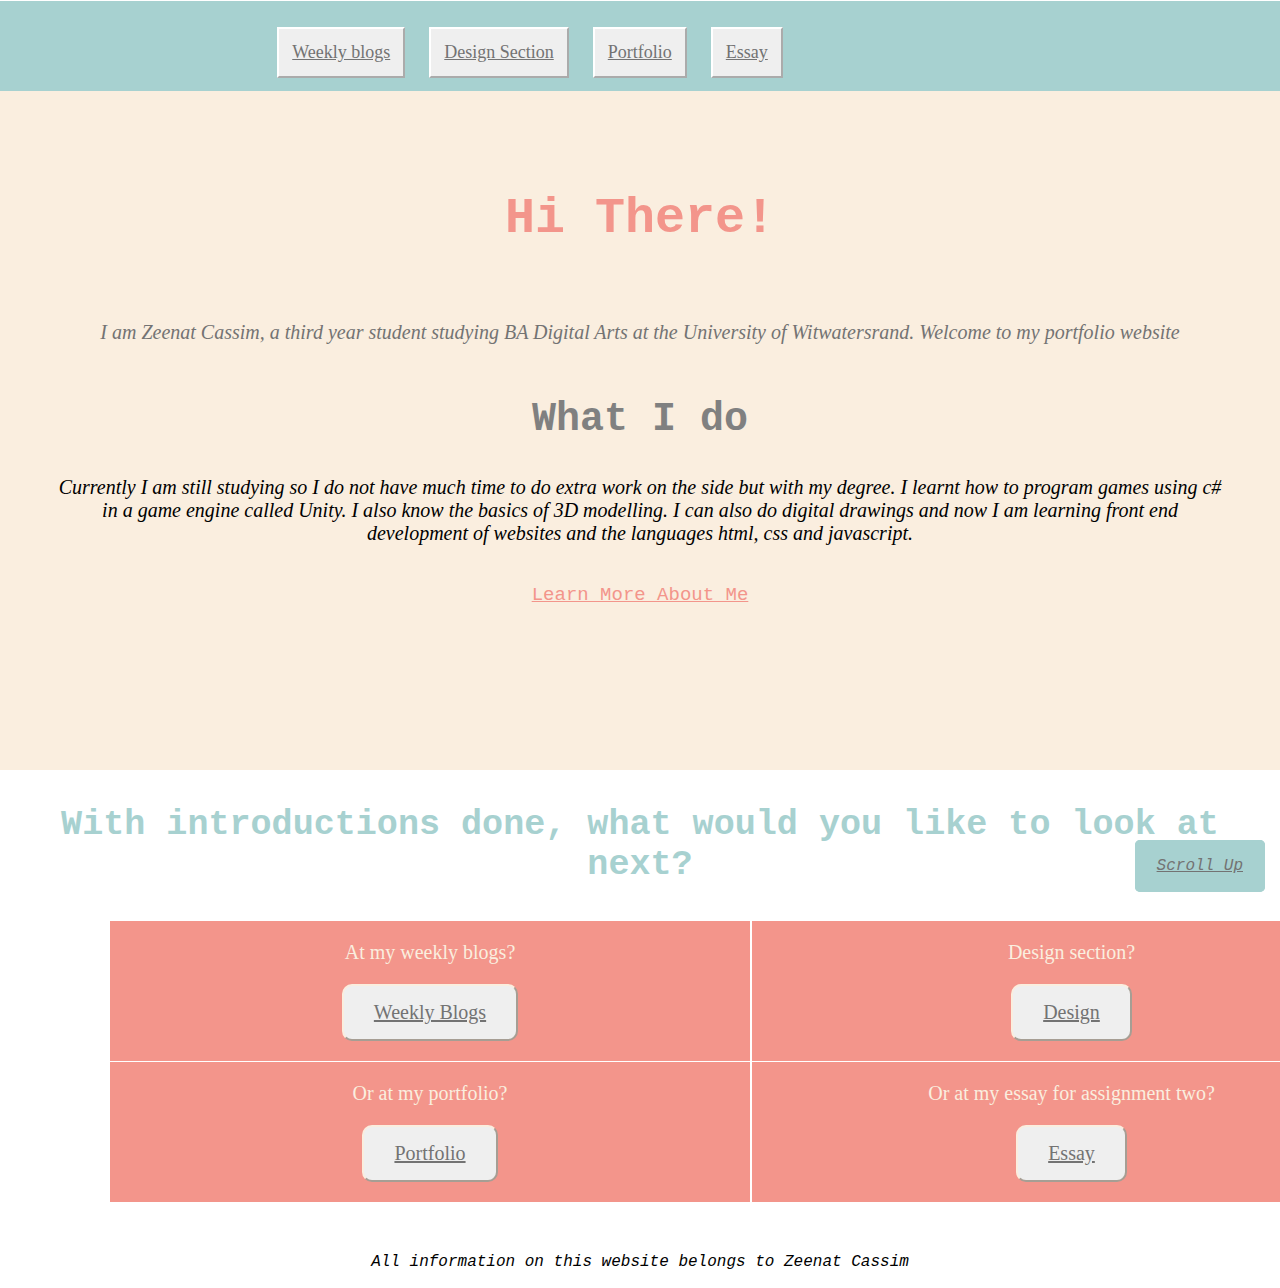
<file: index.html>
<!DOCTYPE html>
<html lang="en">
  <head>
    <meta charset="UTF-8" />
    <meta http-equiv="X-UA-Compatible" content="IE=edge" />
    <meta name="viewport" content="width=device-width, initial-scale=1.0" />
    <title>Homepage</title>
    <link rel="stylesheet" href="normalize.css" />
    <link rel="stylesheet" href="style.css" />
    <!-- more metadata-->
    <meta name="author" content="Zeenat Cassim" />
    <meta
      name="description"
      content="This is the homepage for Zeenat Cassim's portfolio website"
    />
    <meta name="keywords" content="portfolio website" />

    <nav class="main-nav" id="top-nav-bar">
      <ul>
        <button class="nav-text">
          <a class="text" href="weekly blogs.html"> Weekly blogs</a>
        </button>
        <button class="nav-text">
          <a class="text" href="Design.html">Design Section</a>
        </button>
        <button class="nav-text">
          <a class="text" href="Portfolio.html"> Portfolio</a>
        </button>
        <button class="nav-text">
          <a class="text" href="essay.html">Essay</a>
        </button>
        <script src="javascript.js"></script>
      </ul>
    </nav>
  </head>
  <body>
    <!-- This is the main part of the webpage, the introduction to my portfolio website-->
    <main>
      <section>
        <h1 class="homepage-title1">Hi There!</h1>
        <p class="homepage-text1">
          I am Zeenat Cassim, a third year student studying BA Digital Arts at
          the University of Witwatersrand. Welcome to my portfolio website
        </p>
      </section>

      <section>
        <h2 class="homepage-title2">What I do</h2>
        <p class="homepage-text2">
          Currently I am still studying so I do not have much time to do extra
          work on the side but with my degree. I learnt how to program games
          using c# in a game engine called Unity. I also know the basics of 3D
          modelling. I can also do digital drawings and now I am learning front
          end development of websites and the languages html, css and
          javascript.
        </p>

        <a href="Portfolio.html" class="homepage-ext"> Learn More About Me</a>
      </section>
    </main>

    <section class="homepage-title3">
      <h3>With introductions done, what would you like to look at next?</h3>
    </section>

    <nav class="nav-1">
      <!-- after user has read the introduction, they find this mini navigation option where they can choose where to go next-->

      <section class="one">
        <caption>
          At my weekly blogs?
        </caption>
        <article>
          <button class="nav-btn">
            <a class="nav-btn" href="weekly blogs.html"> Weekly Blogs</a>
          </button>
        </article>
      </section>

      <section class="two">
        <caption>
          Design section?
        </caption>
        <article>
          <button class="nav-btn">
            <a class="nav-btn" href="Design.html"> Design</a>
          </button>
        </article>
      </section>

      <section class="three">
        <caption>
          Or at my portfolio?
        </caption>
        <article>
          <button class="nav-btn">
            <a class="nav-btn" href="Portfolio.html">Portfolio</a>
          </button>
        </article>
      </section>

      <section class="four">
        <caption>
          Or at my essay for assignment two?
        </caption>
        <article>
          <button class="nav-btn">
            <a class="nav-btn" href="essay.html">Essay</a>
          </button>
        </article>
      </section>
    </nav>
  </body>

  <footer class="footer">
    <!-- section at bottom of webpage-->
    <article id="scroll-up-button">
      <a href="#top" class="scroll">Scroll Up</a>
    </article>

    <!--microformats-->
    <caption class="h-card">
      <p>
        All information on this website belongs to
        <span class="p-name"> Zeenat Cassim </span>
      </p>
    </caption>
  </footer>
</html>
</file>
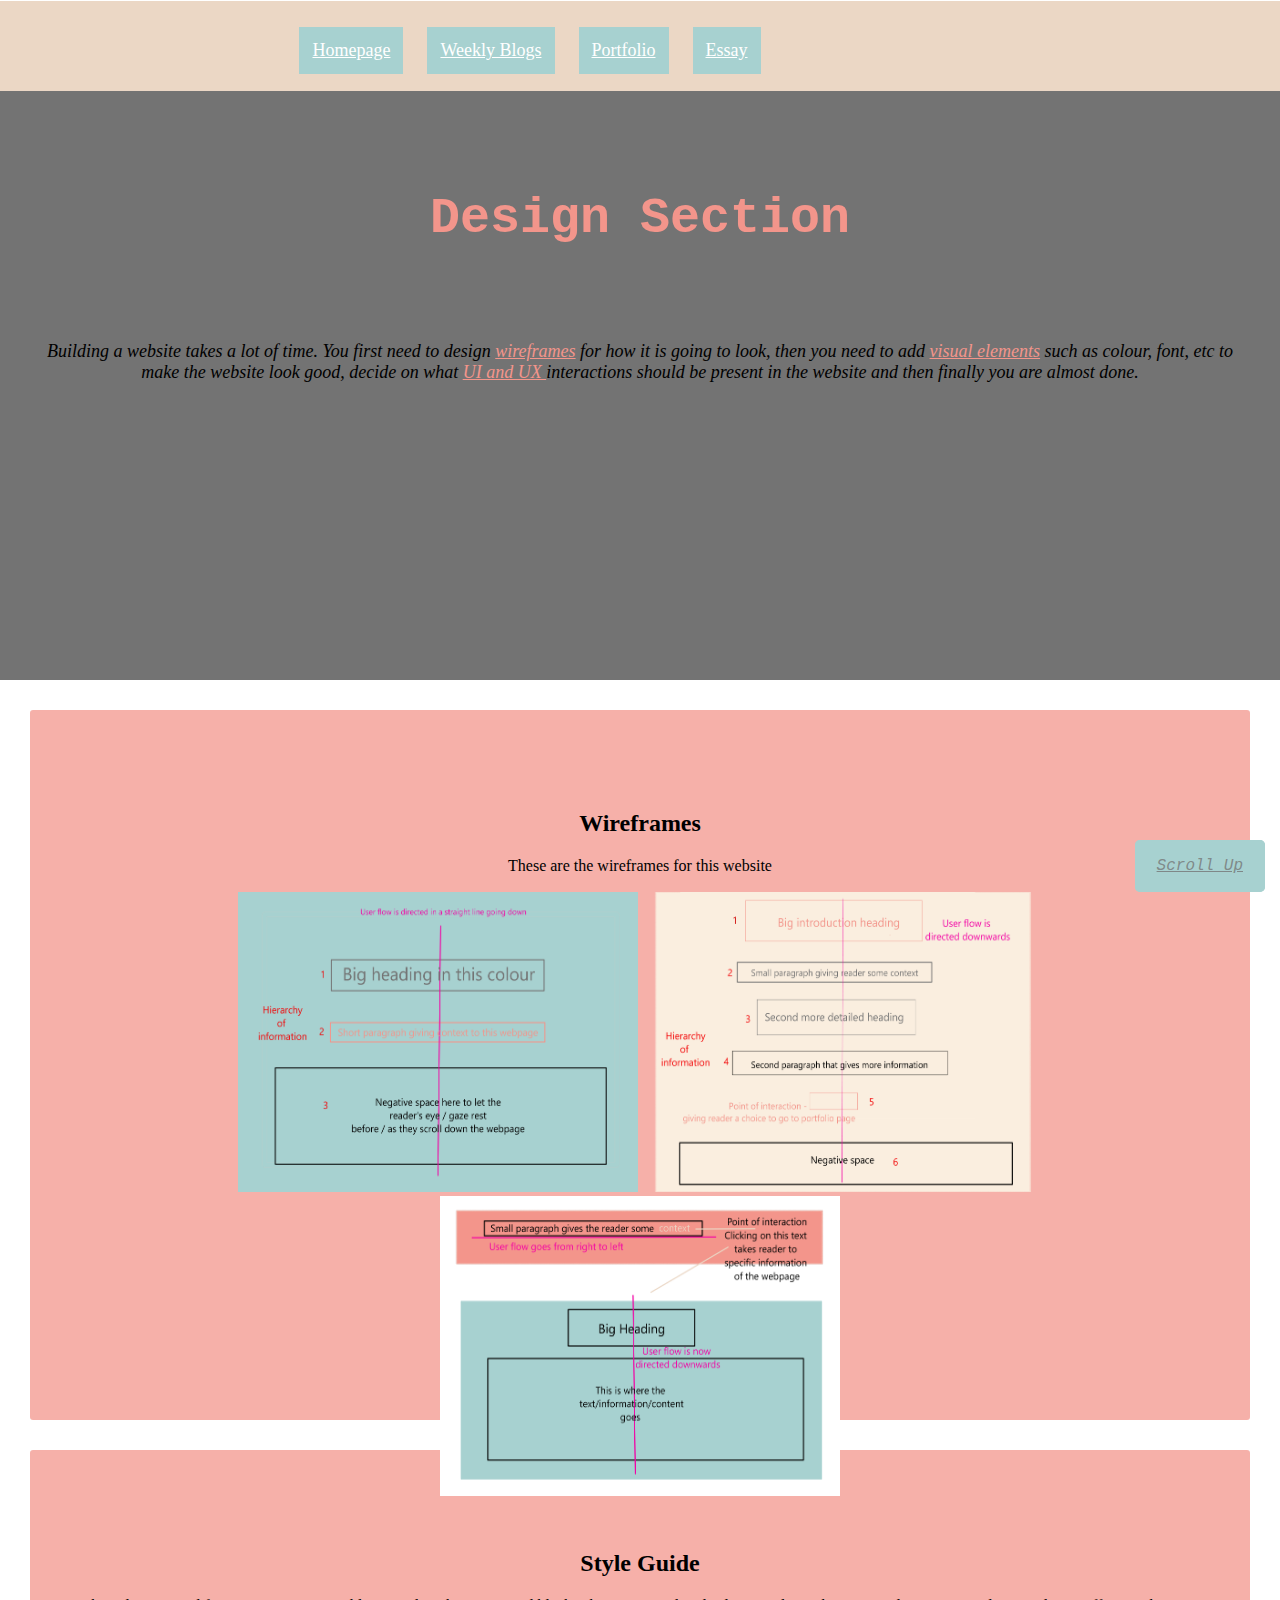
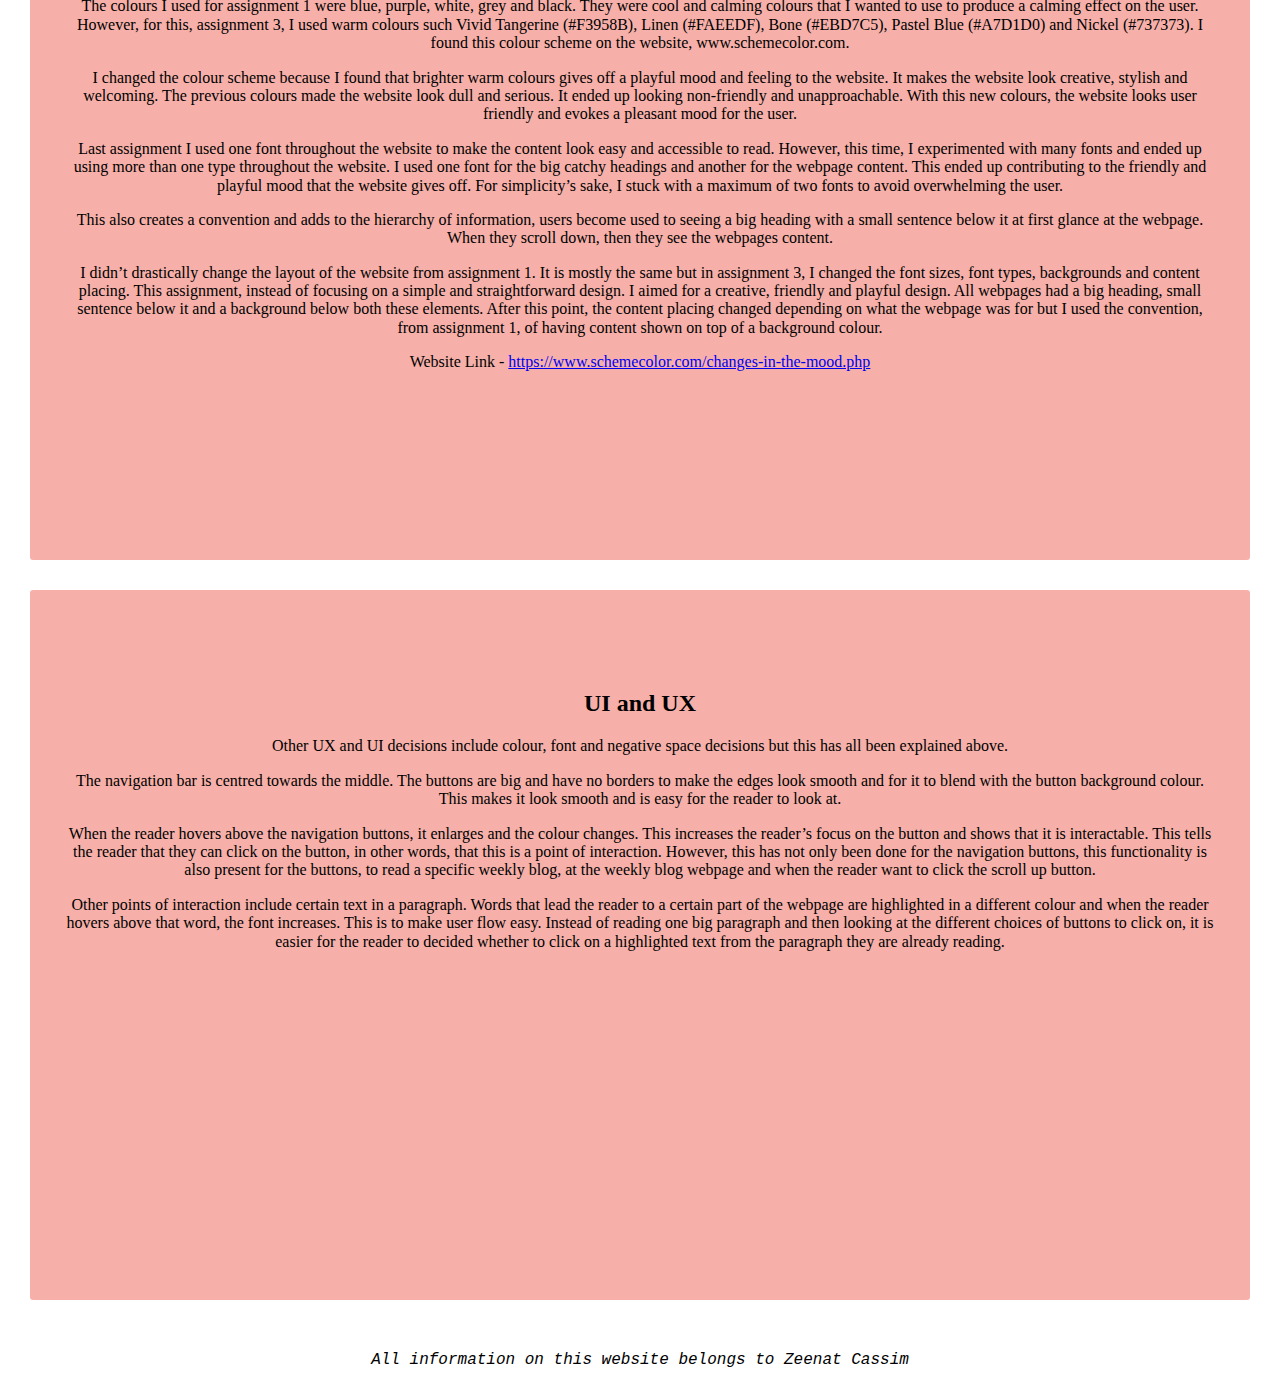
<file: Design.html>
<!DOCTYPE html>
<html lang="en">
  <head>
    <meta charset="UTF-8" />
    <meta http-equiv="X-UA-Compatible" content="IE=edge" />
    <meta name="viewport" content="width=device-width, initial-scale=1.0" />
    <title>Design</title>
    <link rel="stylesheet" href="normalize.css" />
    <link rel="stylesheet" href="style design.css" />
    <meta name="author" content="Zeenat Cassim" />
    <meta
      name="description"
      content="This is the design webpage for Zeenat Cassim's portfolio website"
    />
    <meta name="keywords" content="portfolio website" />

    <nav class="main-nav" id="top-nav-bar">
      <ul>
        <button class="nav-text">
          <a class="text" href="index.html">Homepage</a>
        </button>
        <button class="nav-text">
          <a class="text" href="weekly blogs.html"> Weekly Blogs</a>
        </button>
        <button class="nav-text">
          <a class="text" href="Portfolio.html">Portfolio</a>
        </button>
        <button class="nav-text">
          <a class="text" href="essay.html">Essay</a>
        </button>
        <script src="javascript.js"></script>
      </ul>
    </nav>
  </head>
  <body>
    <main>
      <header>
        <h1 class="heading1">Design Section</h1>
        <p class="par-1">
          Building a website takes a lot of time. You first need to design
          <a class="links" href="#wireframes"> wireframes</a>
          for how it is going to look, then you need to add
          <a class="links" href="#styleGuide"> visual elements</a> such as
          colour, font, etc to make the website look good, decide on what
          <a class="links" href="#ui+ux">UI and UX </a> interactions should be
          present in the website and then finally you are almost done.
        </p>
      </header>
    </main>

    <article class="h-entry">
      <section class="par2" id="wireframes">
        <h2 class="p-name">Wireframes</h2>
        <p class="e-content">These are the wireframes for this website</p>
        <img src="Wireframe 1.png.png" alt="" width="400" height="300" />
        <img src="wireframe 2.png" alt="" width="400" height="300" />
        <img src="wireframe 3.png" alt="" width="400" height="300" />
      </section>
    </article>

    <article class="h-entry">
      <section class="par2" id="styleGuide">
        <h2 class="p-name">Style Guide</h2>
        <p class="e-content">
          The colours I used for assignment 1 were blue, purple, white, grey and
          black. They were cool and calming colours that I wanted to use to
          produce a calming effect on the user. However, for this, assignment 3,
          I used warm colours such Vivid Tangerine (#F3958B), Linen (#FAEEDF),
          Bone (#EBD7C5), Pastel Blue (#A7D1D0) and Nickel (#737373). I found
          this colour scheme on the website, www.schemecolor.com.
        </p>
        <p class="e-content">
          I changed the colour scheme because I found that brighter warm colours
          gives off a playful mood and feeling to the website. It makes the
          website look creative, stylish and welcoming. The previous colours
          made the website look dull and serious. It ended up looking
          non-friendly and unapproachable. With this new colours, the website
          looks user friendly and evokes a pleasant mood for the user.
        </p>
        <p class="e-content">
          Last assignment I used one font throughout the website to make the
          content look easy and accessible to read. However, this time, I
          experimented with many fonts and ended up using more than one type
          throughout the website. I used one font for the big catchy headings
          and another for the webpage content. This ended up contributing to the
          friendly and playful mood that the website gives off. For simplicity’s
          sake, I stuck with a maximum of two fonts to avoid overwhelming the
          user.
        </p>
        <p class="e-content">
          This also creates a convention and adds to the hierarchy of
          information, users become used to seeing a big heading with a small
          sentence below it at first glance at the webpage. When they scroll
          down, then they see the webpages content.
        </p>
        <p class="e-content">
          I didn’t drastically change the layout of the website from assignment
          1. It is mostly the same but in assignment 3, I changed the font
          sizes, font types, backgrounds and content placing. This assignment,
          instead of focusing on a simple and straightforward design. I aimed
          for a creative, friendly and playful design. All webpages had a big
          heading, small sentence below it and a background below both these
          elements. After this point, the content placing changed depending on
          what the webpage was for but I used the convention, from assignment 1,
          of having content shown on top of a background colour.
        </p>
        <p class="e-content">
          Website Link -
          <a href=" https://www.schemecolor.com/changes-in-the-mood.php">
            https://www.schemecolor.com/changes-in-the-mood.php</a
          >
        </p>
      </section>
    </article>

    <article class="h-entry">
      <section class="par2" id="ui+ux">
        <h2 class="p-name">UI and UX</h2>
        <p class="e-content">
          Other UX and UI decisions include colour, font and negative space
          decisions but this has all been explained above.
        </p>
        <p class="e-content">
          The navigation bar is centred towards the middle. The buttons are big
          and have no borders to make the edges look smooth and for it to blend
          with the button background colour. This makes it look smooth and is
          easy for the reader to look at.
        </p>
        <p class="e-content">
          When the reader hovers above the navigation buttons, it enlarges and
          the colour changes. This increases the reader’s focus on the button
          and shows that it is interactable. This tells the reader that they can
          click on the button, in other words, that this is a point of
          interaction. However, this has not only been done for the navigation
          buttons, this functionality is also present for the buttons, to read a
          specific weekly blog, at the weekly blog webpage and when the reader
          want to click the scroll up button.
        </p>
        <p class="e-content">
          Other points of interaction include certain text in a paragraph. Words
          that lead the reader to a certain part of the webpage are highlighted
          in a different colour and when the reader hovers above that word, the
          font increases. This is to make user flow easy. Instead of reading one
          big paragraph and then looking at the different choices of buttons to
          click on, it is easier for the reader to decided whether to click on a
          highlighted text from the paragraph they are already reading.
        </p>
      </section>
    </article>
  </body>

  <footer>
    <article id="scroll-up-button">
      <a href="#top" class="scroll">Scroll Up</a>
    </article>

    <caption class="h-card">
      <p>
        All information on this website belongs to
        <span class="p-name"> Zeenat Cassim </span>
      </p>
    </caption>
  </footer>
</html>
</file>
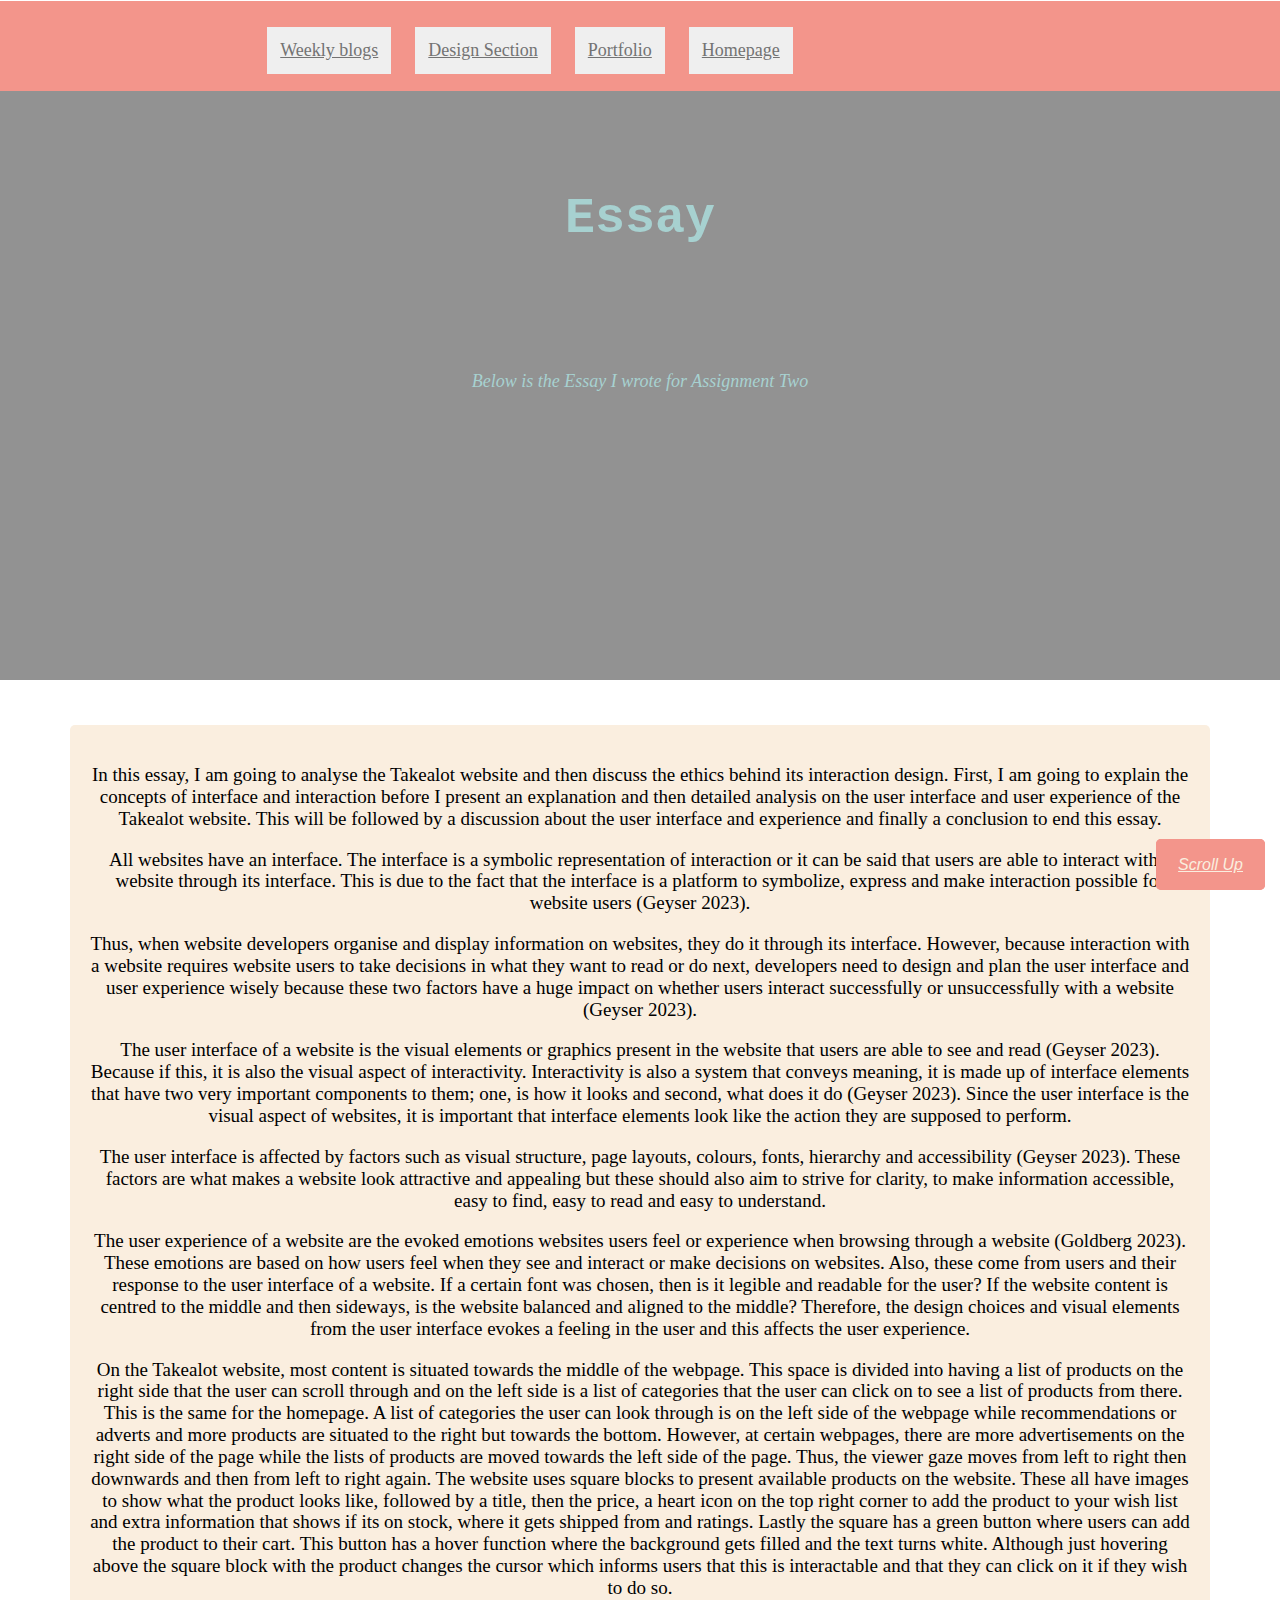
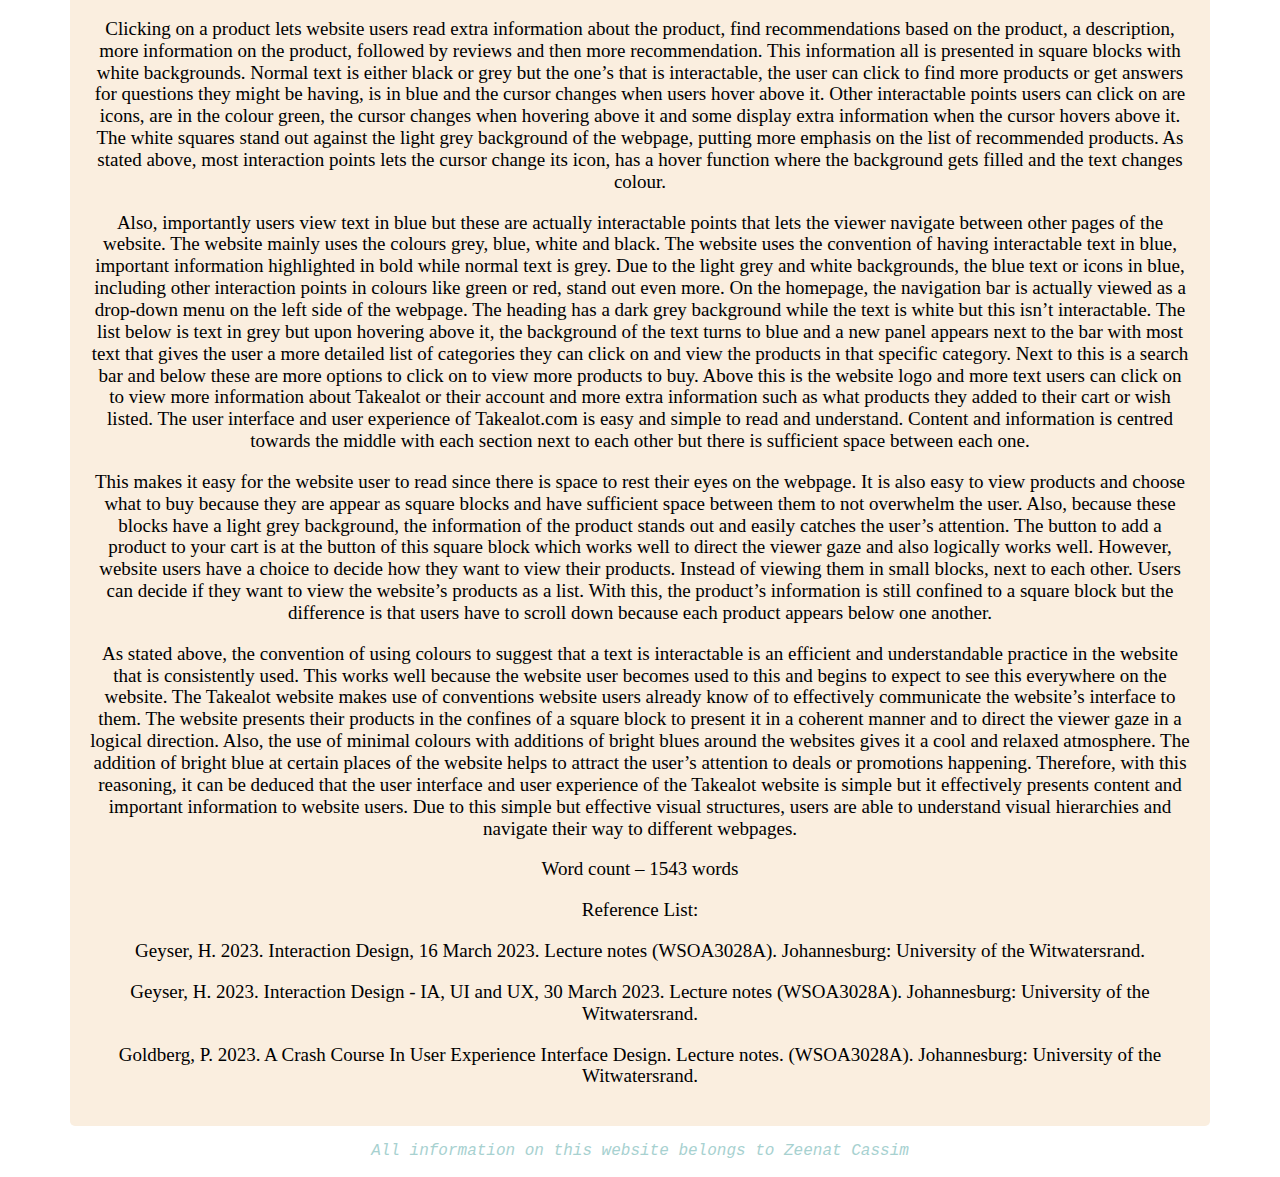
<file: essay.html>
<!DOCTYPE html>
<html lang="en">
  <head>
    <meta charset="UTF-8" />
    <meta http-equiv="X-UA-Compatible" content="IE=edge" />
    <meta name="viewport" content="width=device-width, initial-scale=1.0" />
    <title>Essay</title>
    <link rel="stylesheet" href="normalize.css" />
    <link rel="stylesheet" href="style essay.css" />
    <meta name="author" content="Zeenat Cassim" />
    <meta
      name="description"
      content="This is the essay page for Zeenat Cassim's portfolio website"
    />
    <meta name="keywords" content="portfolio website" />

    <nav class="main-nav" id="top-nav-bar">
      <ul>
        <button class="nav-text">
          <a class="text" href="weekly blogs.html">Weekly blogs</a>
        </button>
        <button class="nav-text">
          <a class="text" href="Design.html">Design Section</a>
        </button>
        <button class="nav-text">
          <a class="text" href="Portfolio.html">Portfolio</a>
        </button>
        <button class="nav-text">
          <a class="text" href="index.html">Homepage</a>
        </button>
        <script src="javascript.js"></script>
      </ul>
    </nav>
  </head>

  <body>
    <main>
      <h1 class="title-1">Essay</h1>
      <p class="text-1">Below is the Essay I wrote for Assignment Two</p>
    </main>

    <section class="essay-section">
      <p>
        In this essay, I am going to analyse the Takealot website and then
        discuss the ethics behind its interaction design. First, I am going to
        explain the concepts of interface and interaction before I present an
        explanation and then detailed analysis on the user interface and user
        experience of the Takealot website. This will be followed by a
        discussion about the user interface and experience and finally a
        conclusion to end this essay.
      </p>

      <p>
        All websites have an interface. The interface is a symbolic
        representation of interaction or it can be said that users are able to
        interact with a website through its interface. This is due to the fact
        that the interface is a platform to symbolize, express and make
        interaction possible for website users (Geyser 2023).
      </p>

      <p>
        Thus, when website developers organise and display information on
        websites, they do it through its interface. However, because interaction
        with a website requires website users to take decisions in what they
        want to read or do next, developers need to design and plan the user
        interface and user experience wisely because these two factors have a
        huge impact on whether users interact successfully or unsuccessfully
        with a website (Geyser 2023).
      </p>

      <p>
        The user interface of a website is the visual elements or graphics
        present in the website that users are able to see and read (Geyser
        2023). Because if this, it is also the visual aspect of interactivity.
        Interactivity is also a system that conveys meaning, it is made up of
        interface elements that have two very important components to them; one,
        is how it looks and second, what does it do (Geyser 2023). Since the
        user interface is the visual aspect of websites, it is important that
        interface elements look like the action they are supposed to perform.
      </p>

      <p>
        The user interface is affected by factors such as visual structure, page
        layouts, colours, fonts, hierarchy and accessibility (Geyser 2023).
        These factors are what makes a website look attractive and appealing but
        these should also aim to strive for clarity, to make information
        accessible, easy to find, easy to read and easy to understand.
      </p>
      <p>
        The user experience of a website are the evoked emotions websites users
        feel or experience when browsing through a website (Goldberg 2023).
        These emotions are based on how users feel when they see and interact or
        make decisions on websites. Also, these come from users and their
        response to the user interface of a website. If a certain font was
        chosen, then is it legible and readable for the user? If the website
        content is centred to the middle and then sideways, is the website
        balanced and aligned to the middle? Therefore, the design choices and
        visual elements from the user interface evokes a feeling in the user and
        this affects the user experience.
      </p>

      <p>
        On the Takealot website, most content is situated towards the middle of
        the webpage. This space is divided into having a list of products on the
        right side that the user can scroll through and on the left side is a
        list of categories that the user can click on to see a list of products
        from there. This is the same for the homepage. A list of categories the
        user can look through is on the left side of the webpage while
        recommendations or adverts and more products are situated to the right
        but towards the bottom. However, at certain webpages, there are more
        advertisements on the right side of the page while the lists of products
        are moved towards the left side of the page. Thus, the viewer gaze moves
        from left to right then downwards and then from left to right again. The
        website uses square blocks to present available products on the website.
        These all have images to show what the product looks like, followed by a
        title, then the price, a heart icon on the top right corner to add the
        product to your wish list and extra information that shows if its on
        stock, where it gets shipped from and ratings. Lastly the square has a
        green button where users can add the product to their cart. This button
        has a hover function where the background gets filled and the text turns
        white. Although just hovering above the square block with the product
        changes the cursor which informs users that this is interactable and
        that they can click on it if they wish to do so.
      </p>

      <p>
        Clicking on a product lets website users read extra information about
        the product, find recommendations based on the product, a description,
        more information on the product, followed by reviews and then more
        recommendation. This information all is presented in square blocks with
        white backgrounds. Normal text is either black or grey but the one’s
        that is interactable, the user can click to find more products or get
        answers for questions they might be having, is in blue and the cursor
        changes when users hover above it. Other interactable points users can
        click on are icons, are in the colour green, the cursor changes when
        hovering above it and some display extra information when the cursor
        hovers above it. The white squares stand out against the light grey
        background of the webpage, putting more emphasis on the list of
        recommended products. As stated above, most interaction points lets the
        cursor change its icon, has a hover function where the background gets
        filled and the text changes colour.
      </p>
      <p>
        Also, importantly users view text in blue but these are actually
        interactable points that lets the viewer navigate between other pages of
        the website. The website mainly uses the colours grey, blue, white and
        black. The website uses the convention of having interactable text in
        blue, important information highlighted in bold while normal text is
        grey. Due to the light grey and white backgrounds, the blue text or
        icons in blue, including other interaction points in colours like green
        or red, stand out even more. On the homepage, the navigation bar is
        actually viewed as a drop-down menu on the left side of the webpage. The
        heading has a dark grey background while the text is white but this
        isn’t interactable. The list below is text in grey but upon hovering
        above it, the background of the text turns to blue and a new panel
        appears next to the bar with most text that gives the user a more
        detailed list of categories they can click on and view the products in
        that specific category. Next to this is a search bar and below these are
        more options to click on to view more products to buy. Above this is the
        website logo and more text users can click on to view more information
        about Takealot or their account and more extra information such as what
        products they added to their cart or wish listed. The user interface and
        user experience of Takealot.com is easy and simple to read and
        understand. Content and information is centred towards the middle with
        each section next to each other but there is sufficient space between
        each one.
      </p>
      <p>
        This makes it easy for the website user to read since there is space to
        rest their eyes on the webpage. It is also easy to view products and
        choose what to buy because they are appear as square blocks and have
        sufficient space between them to not overwhelm the user. Also, because
        these blocks have a light grey background, the information of the
        product stands out and easily catches the user’s attention. The button
        to add a product to your cart is at the button of this square block
        which works well to direct the viewer gaze and also logically works
        well. However, website users have a choice to decide how they want to
        view their products. Instead of viewing them in small blocks, next to
        each other. Users can decide if they want to view the website’s products
        as a list. With this, the product’s information is still confined to a
        square block but the difference is that users have to scroll down
        because each product appears below one another.
      </p>
      <p>
        As stated above, the convention of using colours to suggest that a text
        is interactable is an efficient and understandable practice in the
        website that is consistently used. This works well because the website
        user becomes used to this and begins to expect to see this everywhere on
        the website. The Takealot website makes use of conventions website users
        already know of to effectively communicate the website’s interface to
        them. The website presents their products in the confines of a square
        block to present it in a coherent manner and to direct the viewer gaze
        in a logical direction. Also, the use of minimal colours with additions
        of bright blues around the websites gives it a cool and relaxed
        atmosphere. The addition of bright blue at certain places of the website
        helps to attract the user’s attention to deals or promotions happening.
        Therefore, with this reasoning, it can be deduced that the user
        interface and user experience of the Takealot website is simple but it
        effectively presents content and important information to website users.
        Due to this simple but effective visual structures, users are able to
        understand visual hierarchies and navigate their way to different
        webpages.
      </p>

      <p>Word count – 1543 words</p>

      <p>Reference List:</p>
      <p>
        Geyser, H. 2023. Interaction Design, 16 March 2023. Lecture notes
        (WSOA3028A). Johannesburg: University of the Witwatersrand.
      </p>
      <p>
        Geyser, H. 2023. Interaction Design - IA, UI and UX, 30 March 2023.
        Lecture notes (WSOA3028A). Johannesburg: University of the
        Witwatersrand.
      </p>
      <p>
        Goldberg, P. 2023. A Crash Course In User Experience Interface Design.
        Lecture notes. (WSOA3028A). Johannesburg: University of the
        Witwatersrand.
      </p>
    </section>
  </body>
  <footer>
    <article id="scroll-up-button">
      <a href="#top" class="scroll">Scroll Up</a>
    </article>

    <caption class="h-card">
      <p>
        All information on this website belongs to
        <span class="p-name"> Zeenat Cassim </span>
      </p>
    </caption>
  </footer>
</html>
</file>
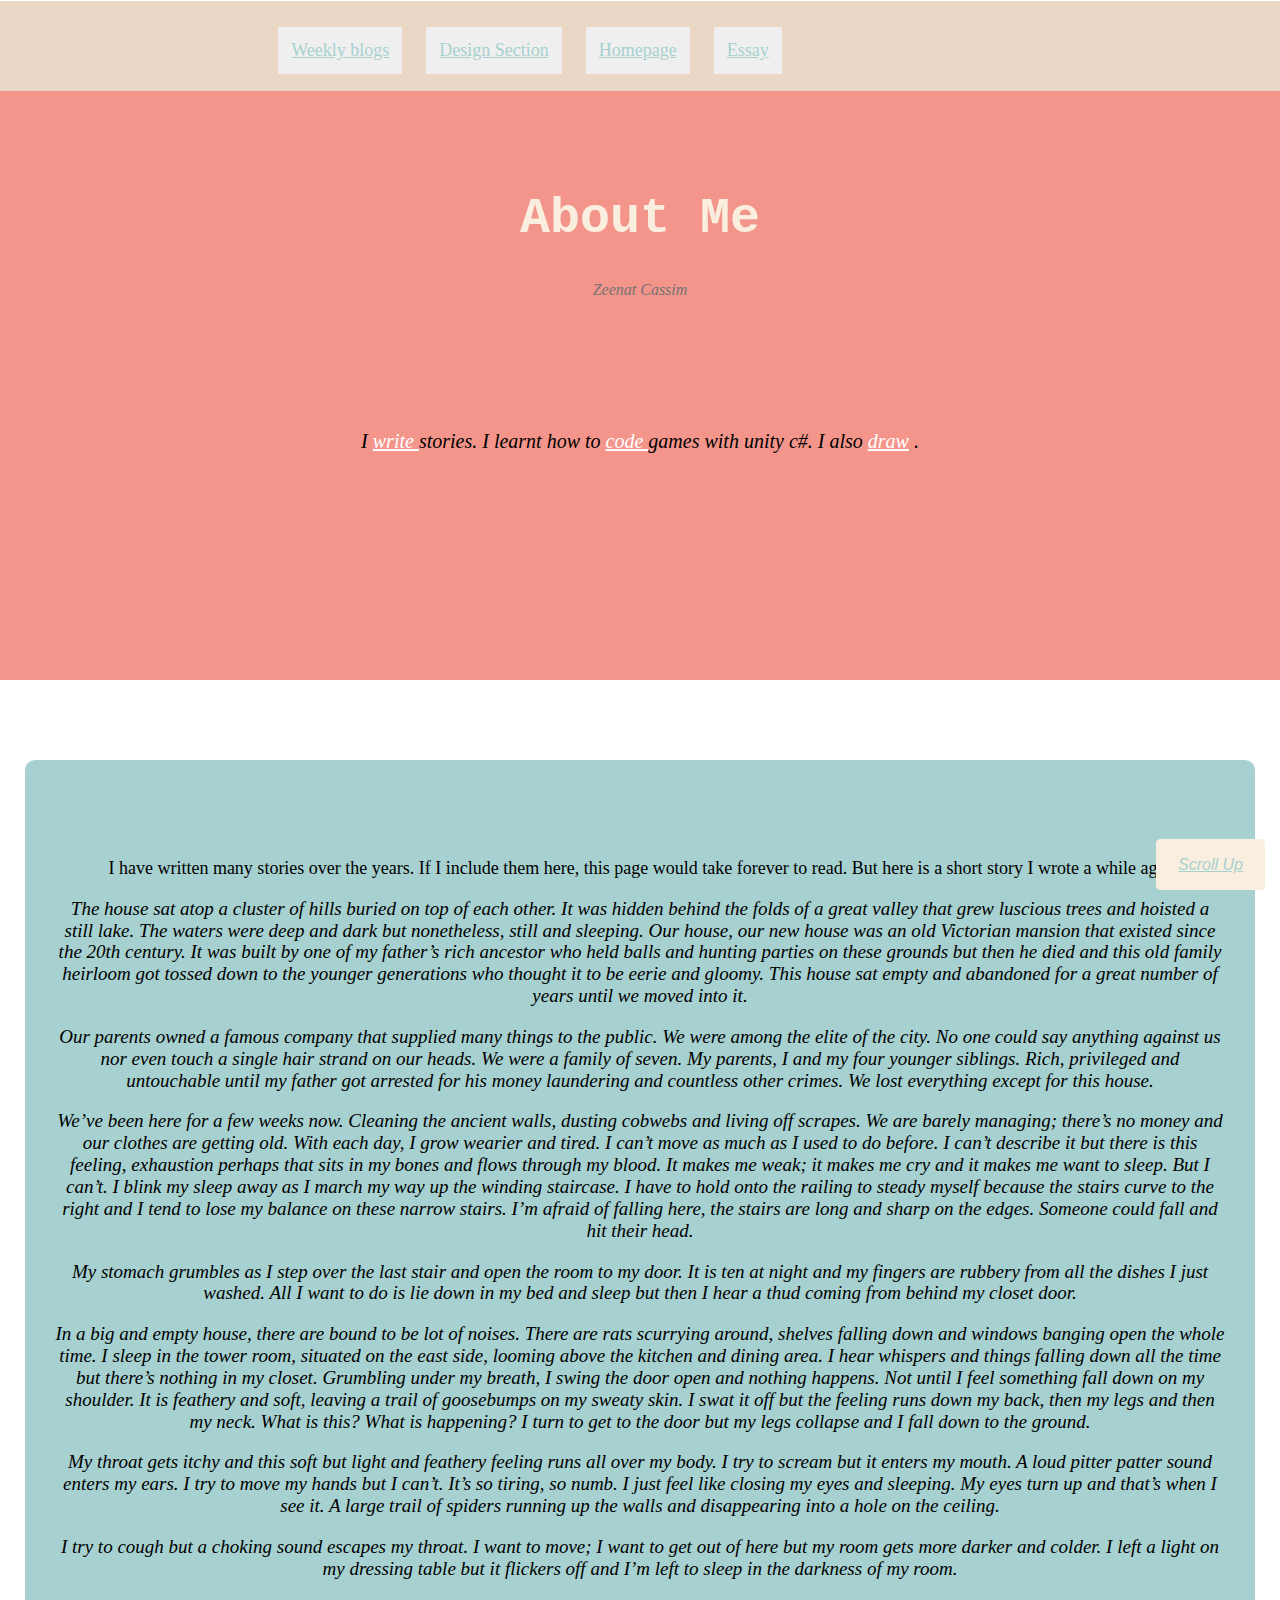
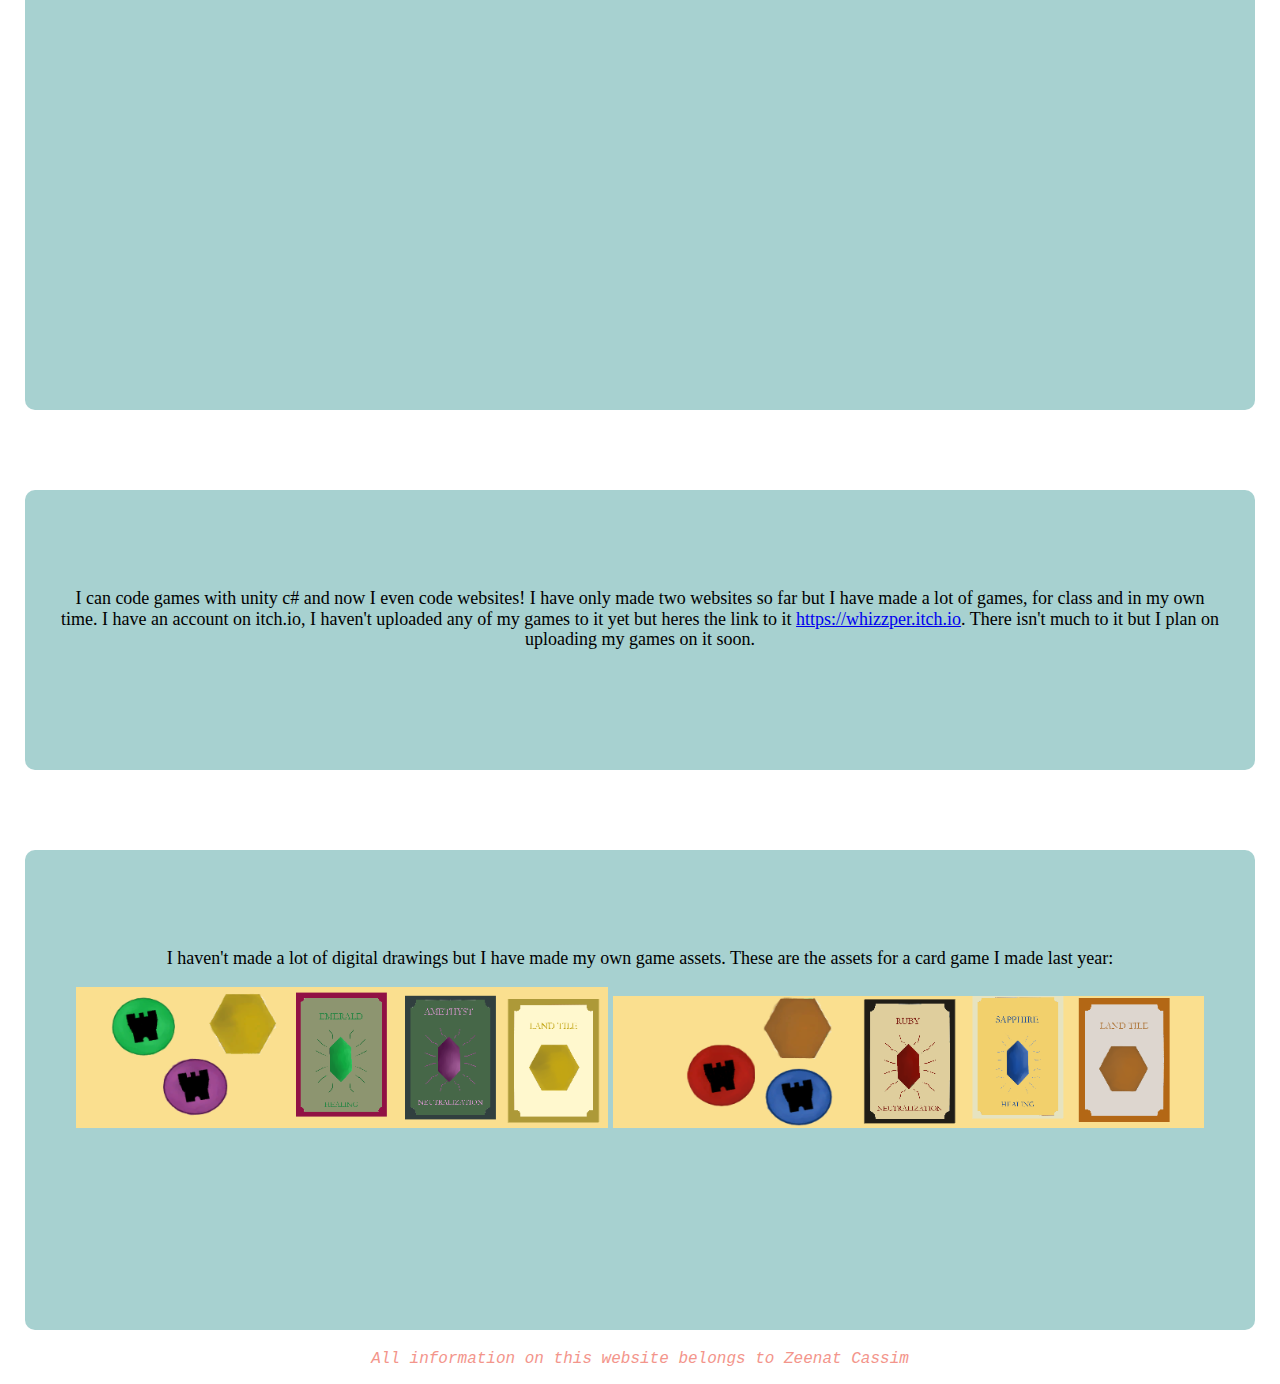
<file: Portfolio.html>
<!DOCTYPE html>
<html lang="en">
  <head>
    <meta charset="UTF-8" />
    <meta http-equiv="X-UA-Compatible" content="IE=edge" />
    <meta name="viewport" content="width=device-width, initial-scale=1.0" />
    <link rel="stylesheet" href="normalize.css" />
    <link rel="stylesheet" href="style portfolio.css" />
    <title>Portfolio</title>
    <meta name="author" content="Zeenat Cassim" />
    <meta
      name="description"
      content="This is the portfolio webpage for Zeenat Cassim's portfolio website"
    />
    <meta name="keywords" content="portfolio website" />

    <nav class="main-nav" id="top-nav-bar">
      <ul>
        <button class="nav-text">
          <a class="text" href="weekly blogs.html"> Weekly blogs</a>
        </button>
        <button class="nav-text">
          <a class="text" href="Design.html">Design Section</a>
        </button>
        <button class="nav-text">
          <a class="text" href="index.html">Homepage</a>
        </button>
        <button class="nav-text">
          <a class="text" href="essay.html">Essay</a>
        </button>
        <script src="javascript.js"></script>
      </ul>
    </nav>
  </head>
  <body>
    <main>
      <h1 class="title1">About Me</h1>
      <p class="belowtitle1">Zeenat Cassim</p>
      <section class="par1">
        <p>
          I <a href="#write" class="links"> write </a> stories. I learnt how to
          <a href="#code" class="links"> code </a> games with unity c#. I also
          <a href="#draw" class="links"> draw</a> .
        </p>
      </section>
    </main>

    <article class="h-entry">
      <section id="write" class="writing">
        <p class="e-content">
          I have written many stories over the years. If I include them here,
          this page would take forever to read. But here is a short story I
          wrote a while ago:
        </p>
        <p class="story">
          The house sat atop a cluster of hills buried on top of each other. It
          was hidden behind the folds of a great valley that grew luscious trees
          and hoisted a still lake. The waters were deep and dark but
          nonetheless, still and sleeping. Our house, our new house was an old
          Victorian mansion that existed since the 20th century. It was built by
          one of my father’s rich ancestor who held balls and hunting parties on
          these grounds but then he died and this old family heirloom got tossed
          down to the younger generations who thought it to be eerie and gloomy.
          This house sat empty and abandoned for a great number of years until
          we moved into it.
        </p>
        <p class="story">
          Our parents owned a famous company that supplied many things to the
          public. We were among the elite of the city. No one could say anything
          against us nor even touch a single hair strand on our heads. We were a
          family of seven. My parents, I and my four younger siblings. Rich,
          privileged and untouchable until my father got arrested for his money
          laundering and countless other crimes. We lost everything except for
          this house.
        </p>
        <p class="story">
          We’ve been here for a few weeks now. Cleaning the ancient walls,
          dusting cobwebs and living off scrapes. We are barely managing;
          there’s no money and our clothes are getting old. With each day, I
          grow wearier and tired. I can’t move as much as I used to do before. I
          can’t describe it but there is this feeling, exhaustion perhaps that
          sits in my bones and flows through my blood. It makes me weak; it
          makes me cry and it makes me want to sleep. But I can’t. I blink my
          sleep away as I march my way up the winding staircase. I have to hold
          onto the railing to steady myself because the stairs curve to the
          right and I tend to lose my balance on these narrow stairs. I’m afraid
          of falling here, the stairs are long and sharp on the edges. Someone
          could fall and hit their head.
        </p>
        <p class="story">
          My stomach grumbles as I step over the last stair and open the room to
          my door. It is ten at night and my fingers are rubbery from all the
          dishes I just washed. All I want to do is lie down in my bed and sleep
          but then I hear a thud coming from behind my closet door.
        </p>
        <p class="story">
          In a big and empty house, there are bound to be lot of noises. There
          are rats scurrying around, shelves falling down and windows banging
          open the whole time. I sleep in the tower room, situated on the east
          side, looming above the kitchen and dining area. I hear whispers and
          things falling down all the time but there’s nothing in my closet.
          Grumbling under my breath, I swing the door open and nothing happens.
          Not until I feel something fall down on my shoulder. It is feathery
          and soft, leaving a trail of goosebumps on my sweaty skin. I swat it
          off but the feeling runs down my back, then my legs and then my neck.
          What is this? What is happening? I turn to get to the door but my legs
          collapse and I fall down to the ground.
        </p>
        <p class="story">
          My throat gets itchy and this soft but light and feathery feeling runs
          all over my body. I try to scream but it enters my mouth. A loud
          pitter patter sound enters my ears. I try to move my hands but I
          can’t. It’s so tiring, so numb. I just feel like closing my eyes and
          sleeping. My eyes turn up and that’s when I see it. A large trail of
          spiders running up the walls and disappearing into a hole on the
          ceiling.
        </p>
        <p class="story">
          I try to cough but a choking sound escapes my throat. I want to move;
          I want to get out of here but my room gets more darker and colder. I
          left a light on my dressing table but it flickers off and I’m left to
          sleep in the darkness of my room.
        </p>
      </section>
    </article>

    <article class="h-entry">
      <section id="code" class="coding">
        <p class="e-content">
          I can code games with unity c# and now I even code websites! I have
          only made two websites so far but I have made a lot of games, for
          class and in my own time. I have an account on itch.io, I haven't
          uploaded any of my games to it yet but heres the link to it
          <a href="https://whizzper.itch.io">https://whizzper.itch.io</a>. There
          isn't much to it but I plan on uploading my games on it soon.
        </p>
      </section>
    </article>

    <article class="h-entry">
      <section id="draw" class="drawing">
        <p class="e-content">
          I haven't made a lot of digital drawings but I have made my own game
          assets. These are the assets for a card game I made last year:
        </p>
        <img src="player two_Tokens.png" alt="" />
        <img src="playerOne_tokens.png" alt="" />
      </section>
    </article>
  </body>

  <footer>
    <article id="scroll-up-button">
      <a href="#top" class="scroll">Scroll Up</a>
    </article>

    <caption class="h-card">
      <p>
        All information on this website belongs to
        <span class="p-name"> Zeenat Cassim </span>
      </p>
    </caption>
  </footer>
</html>
</file>
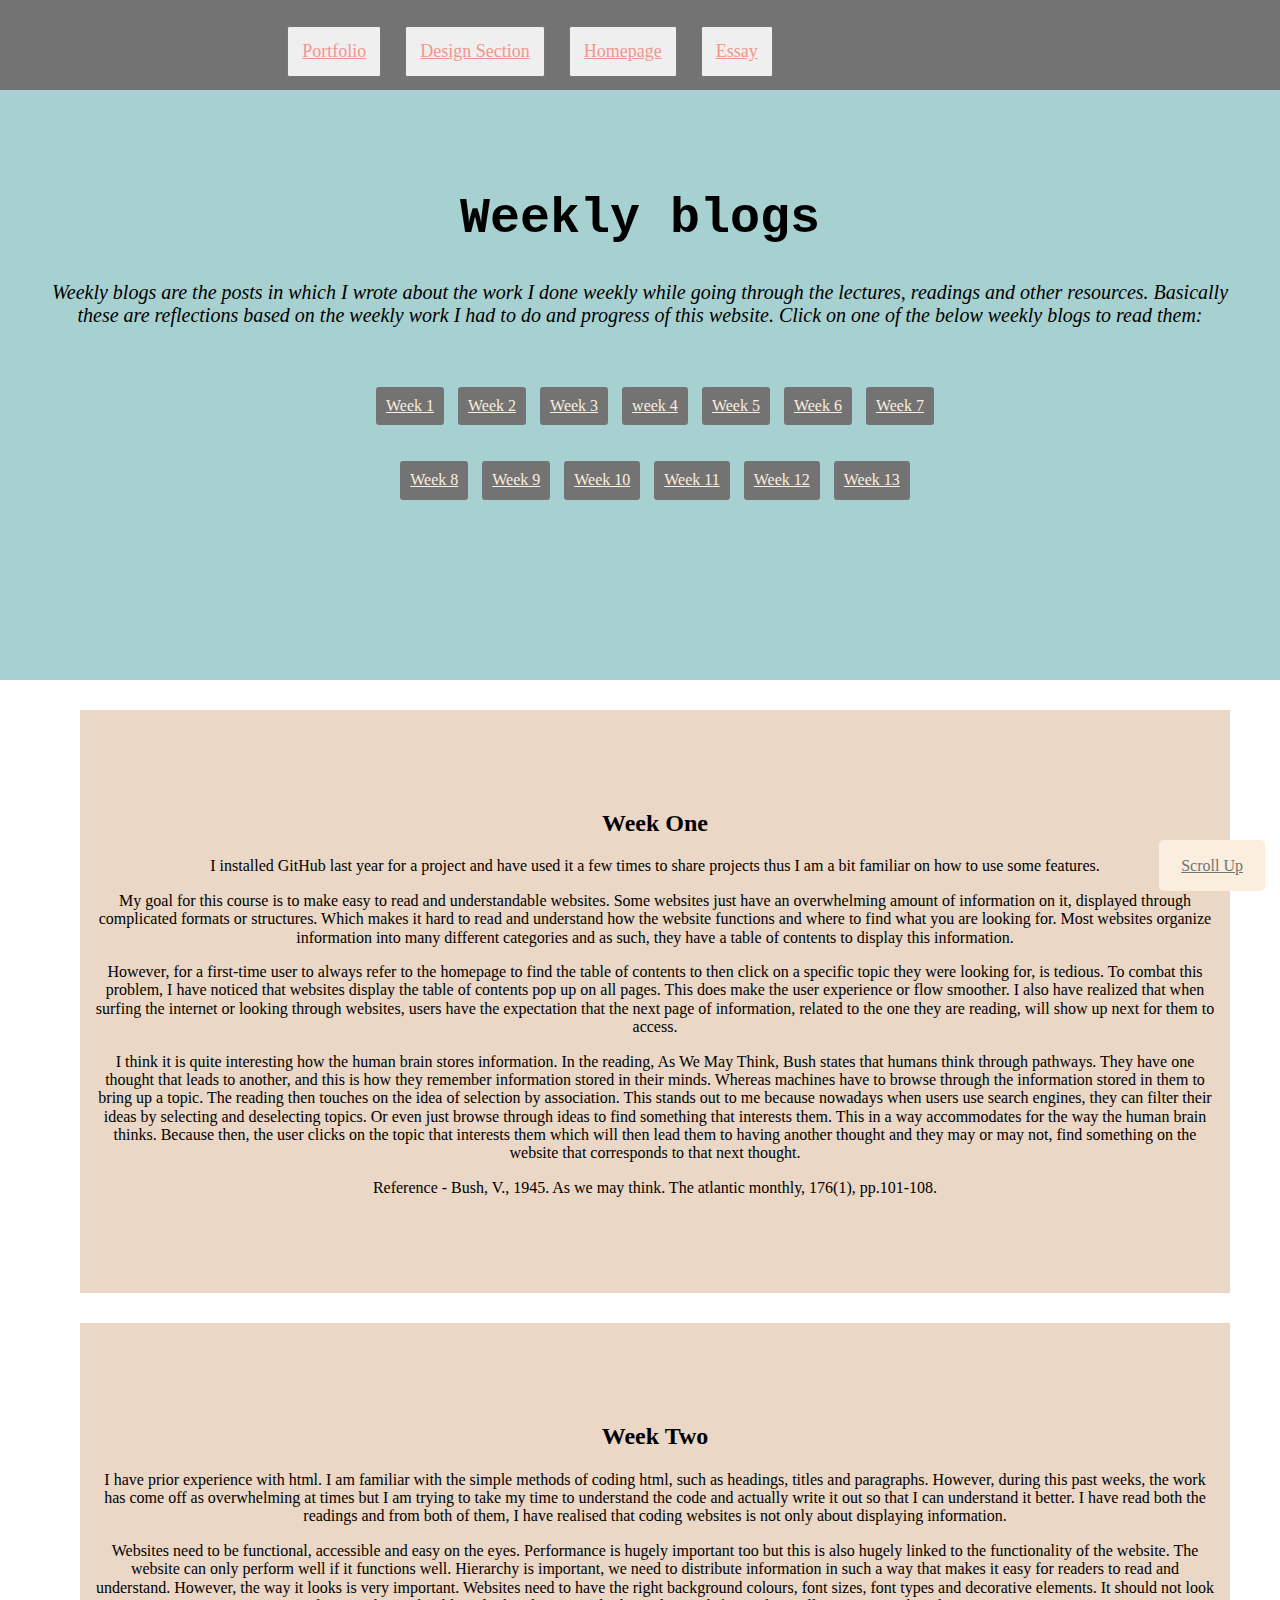
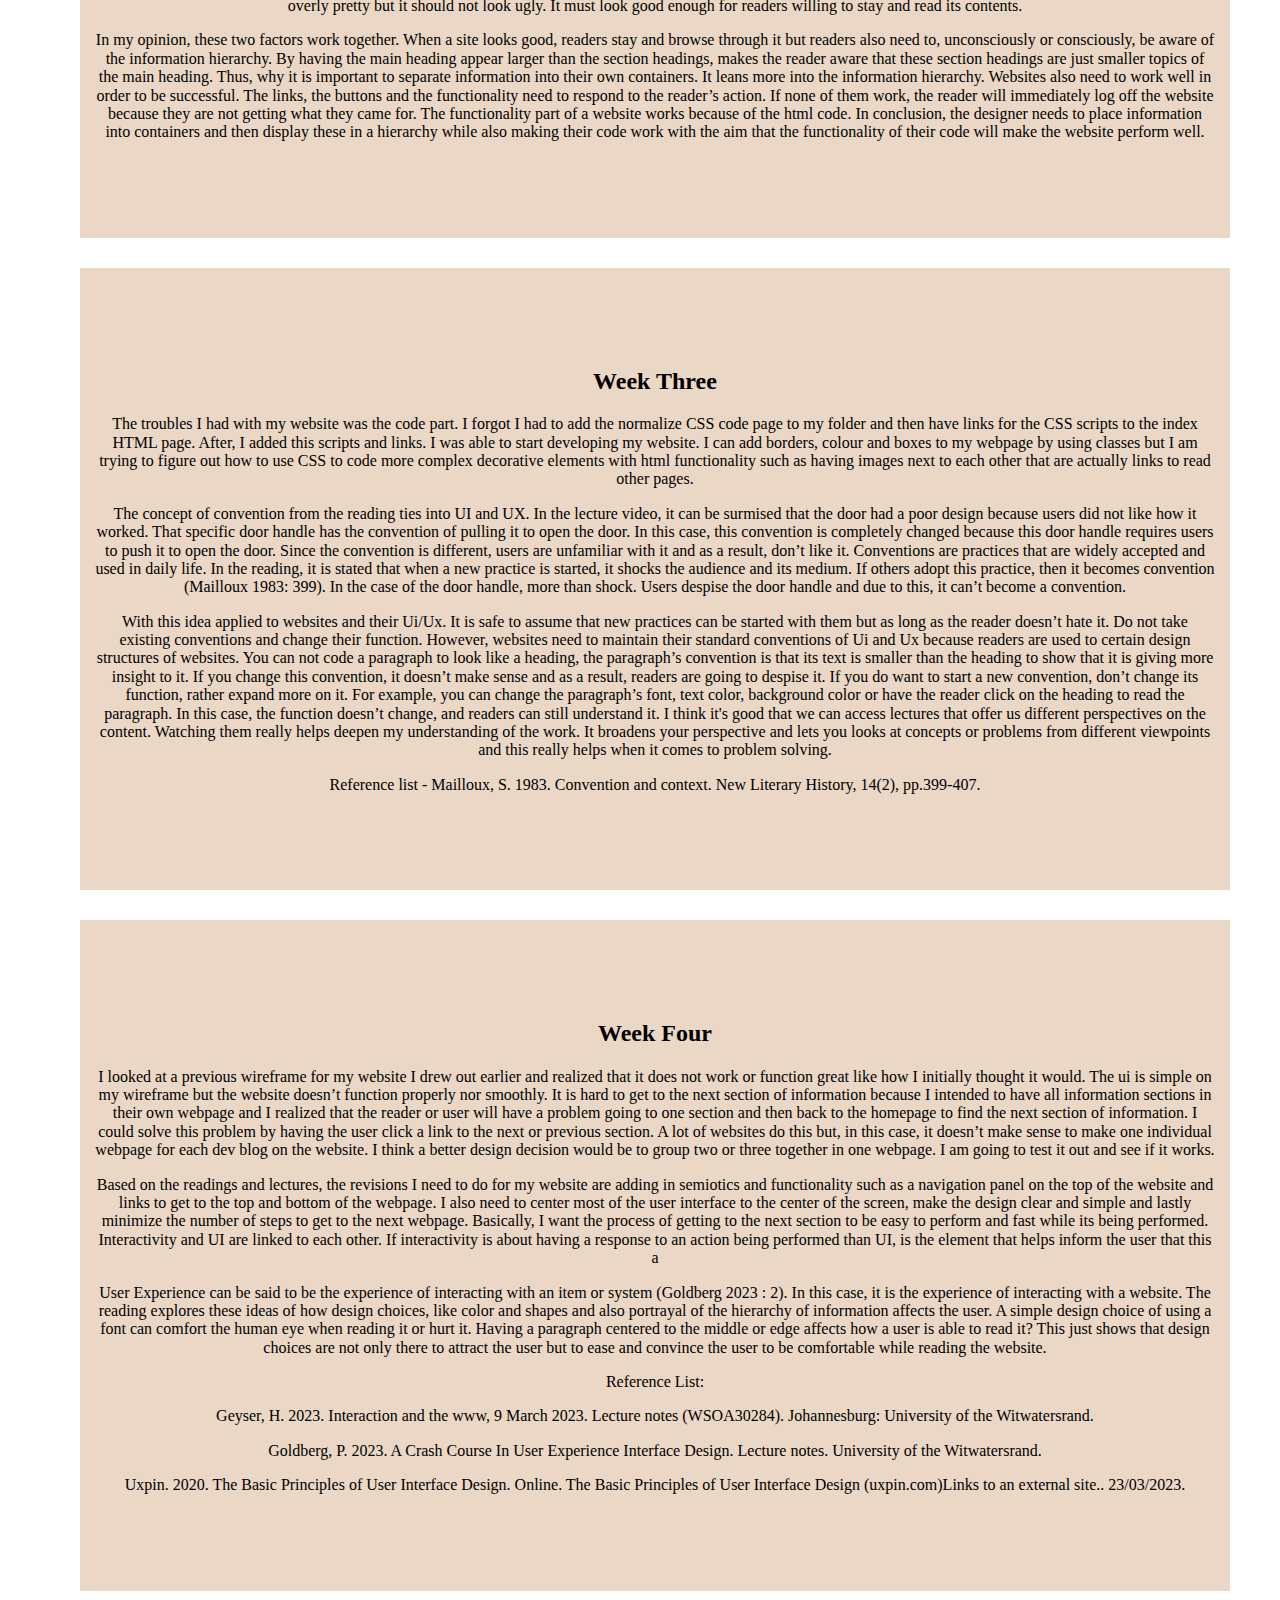
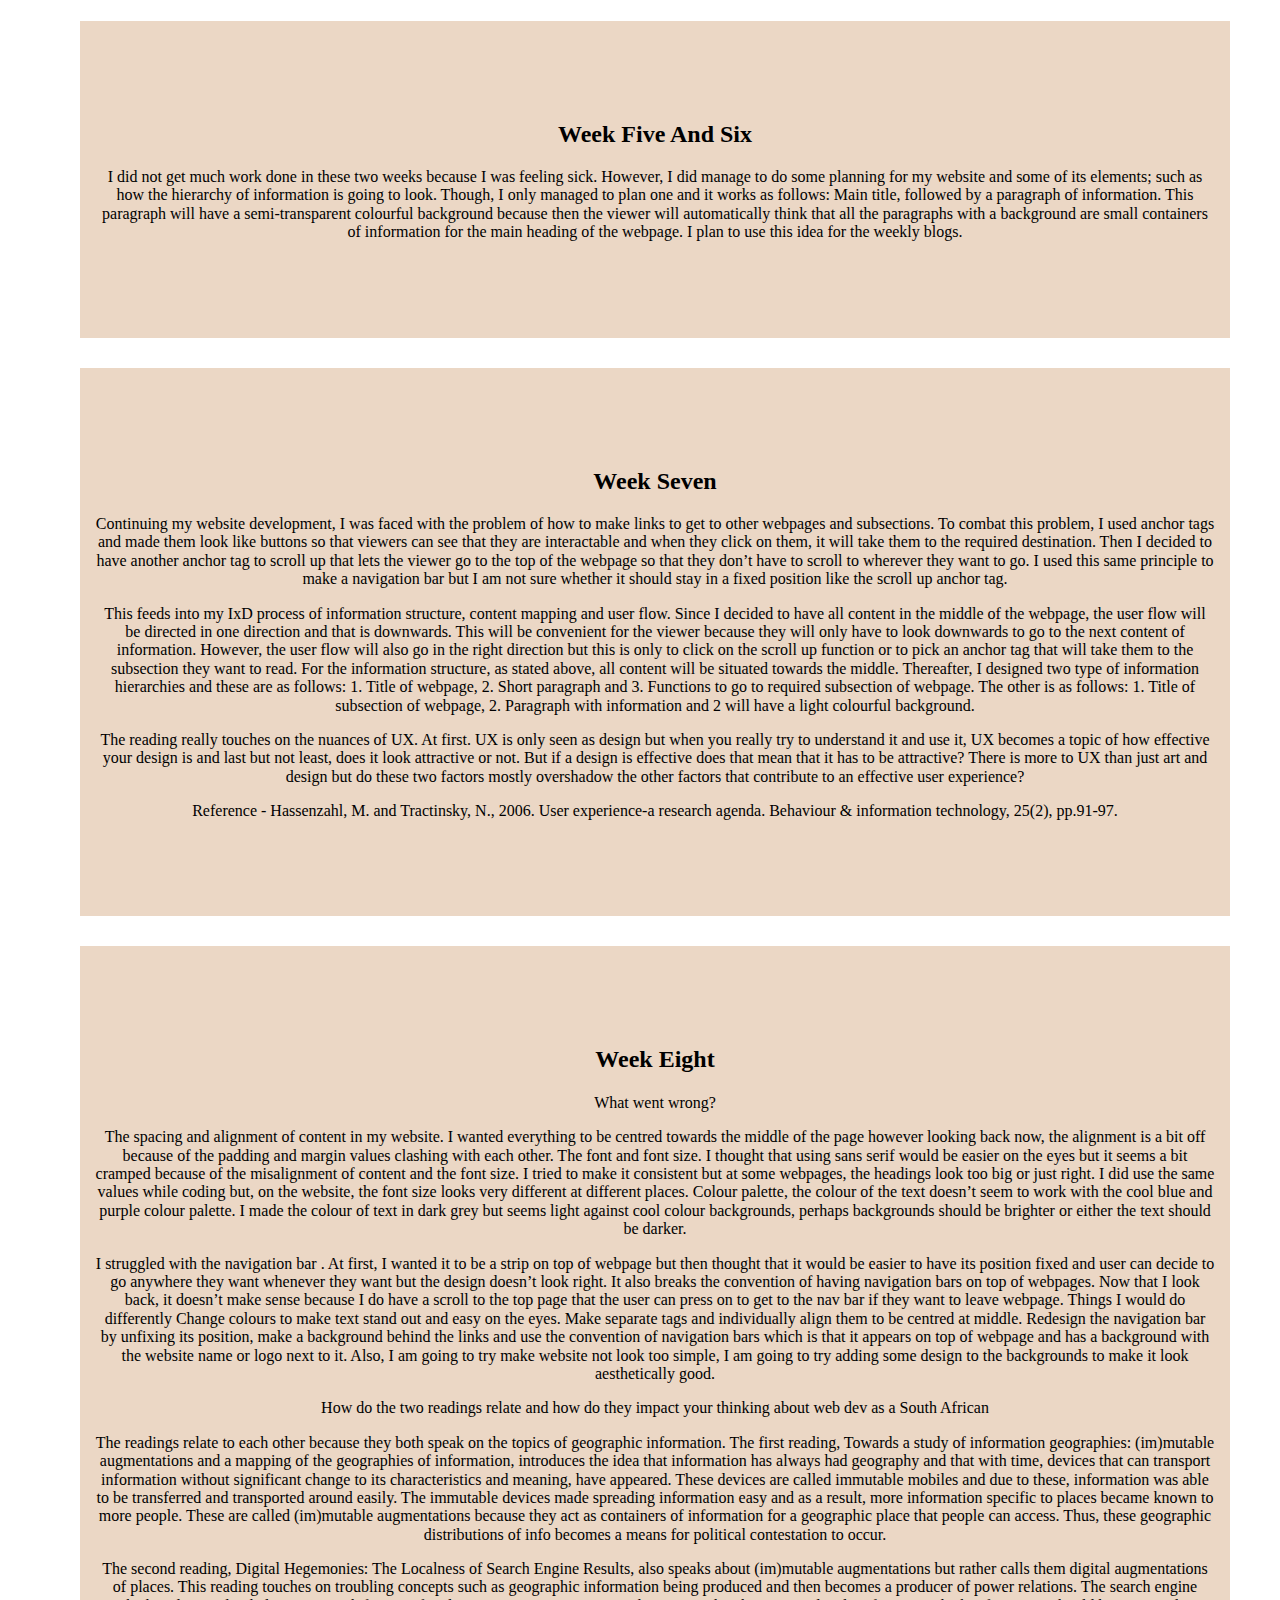
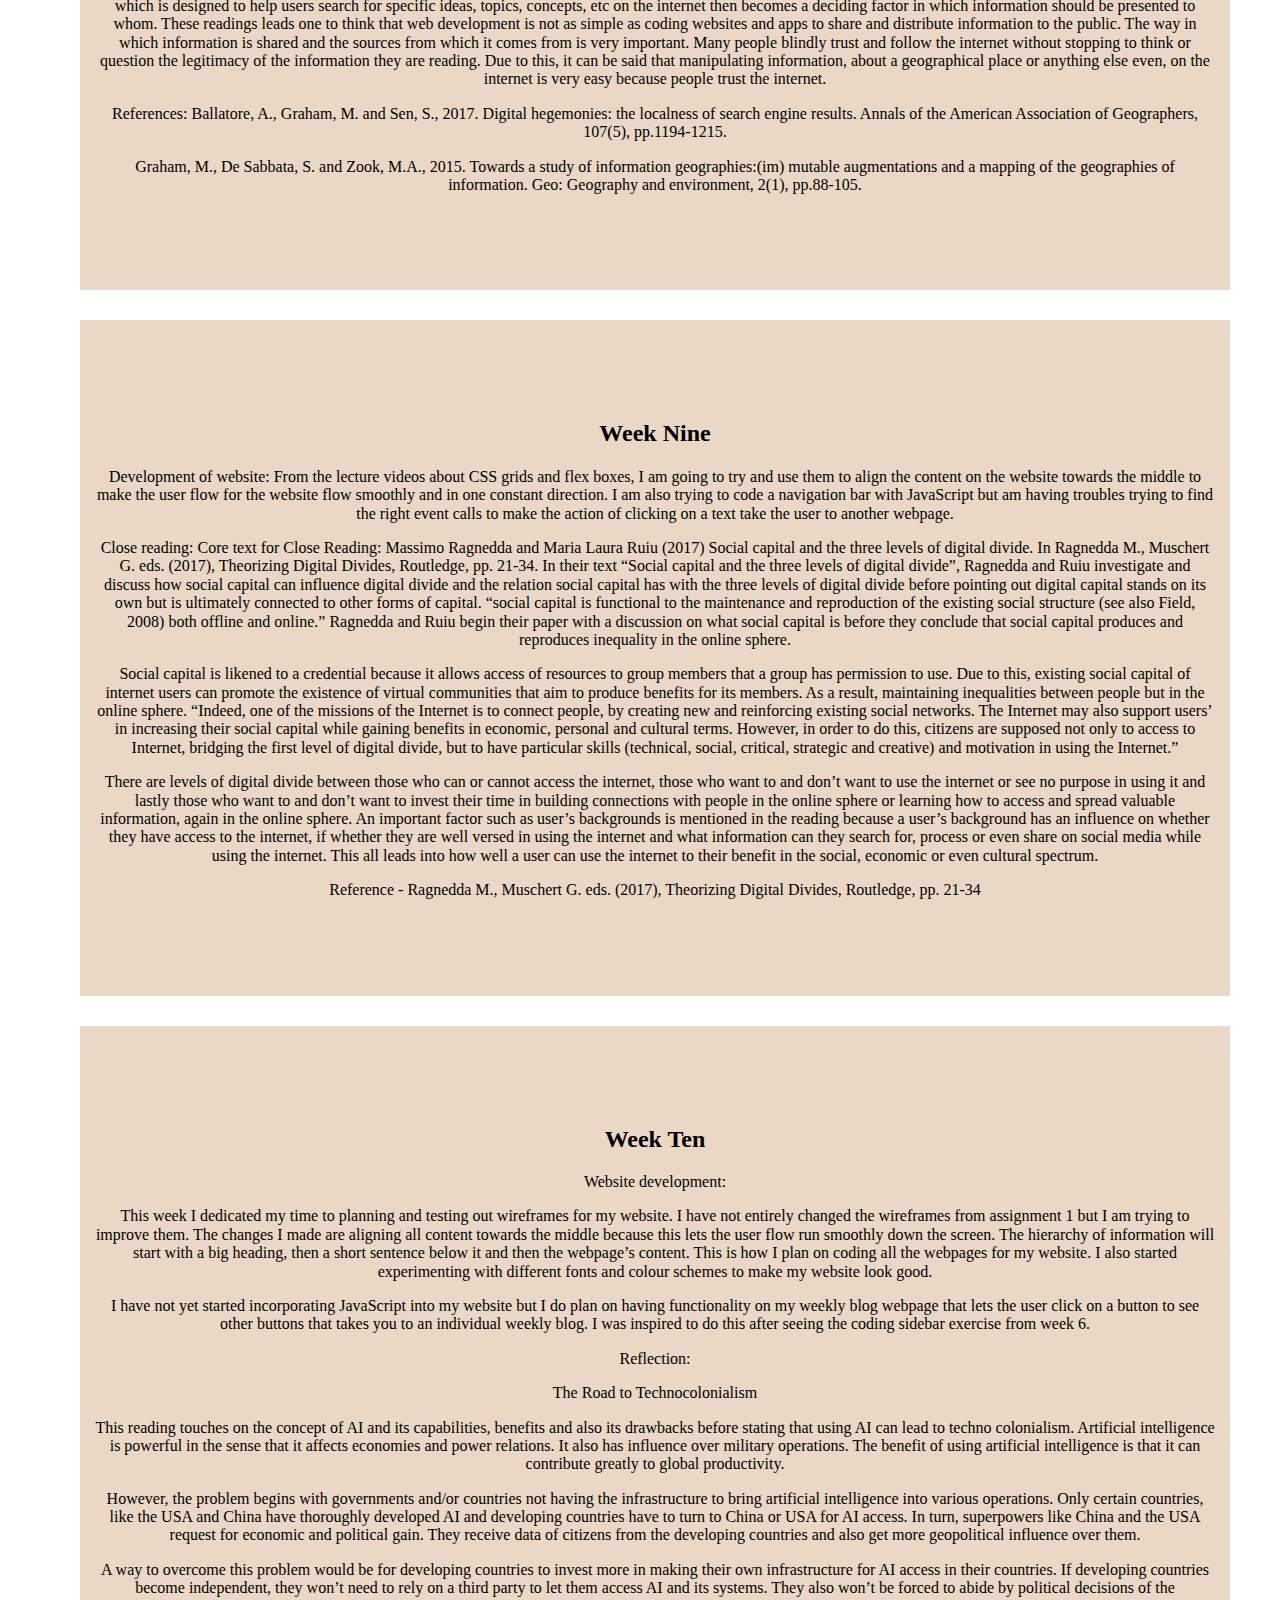
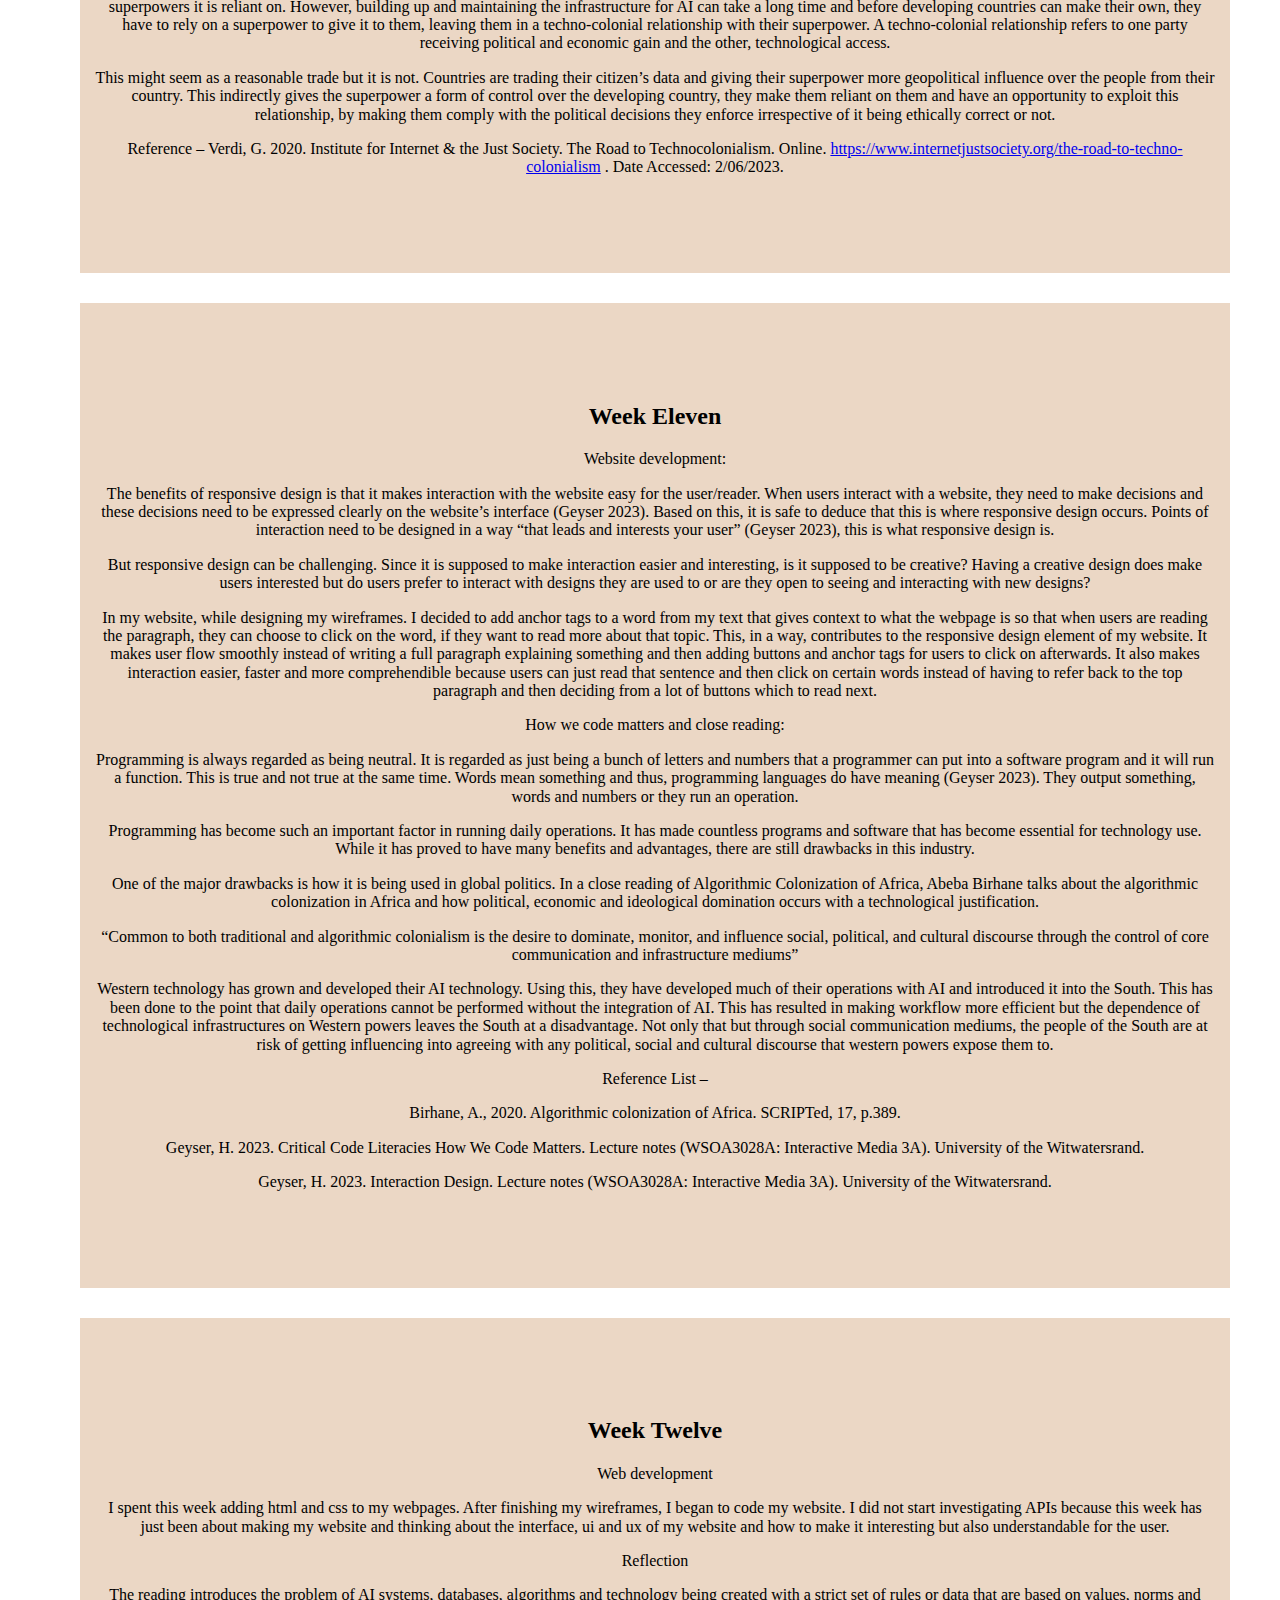
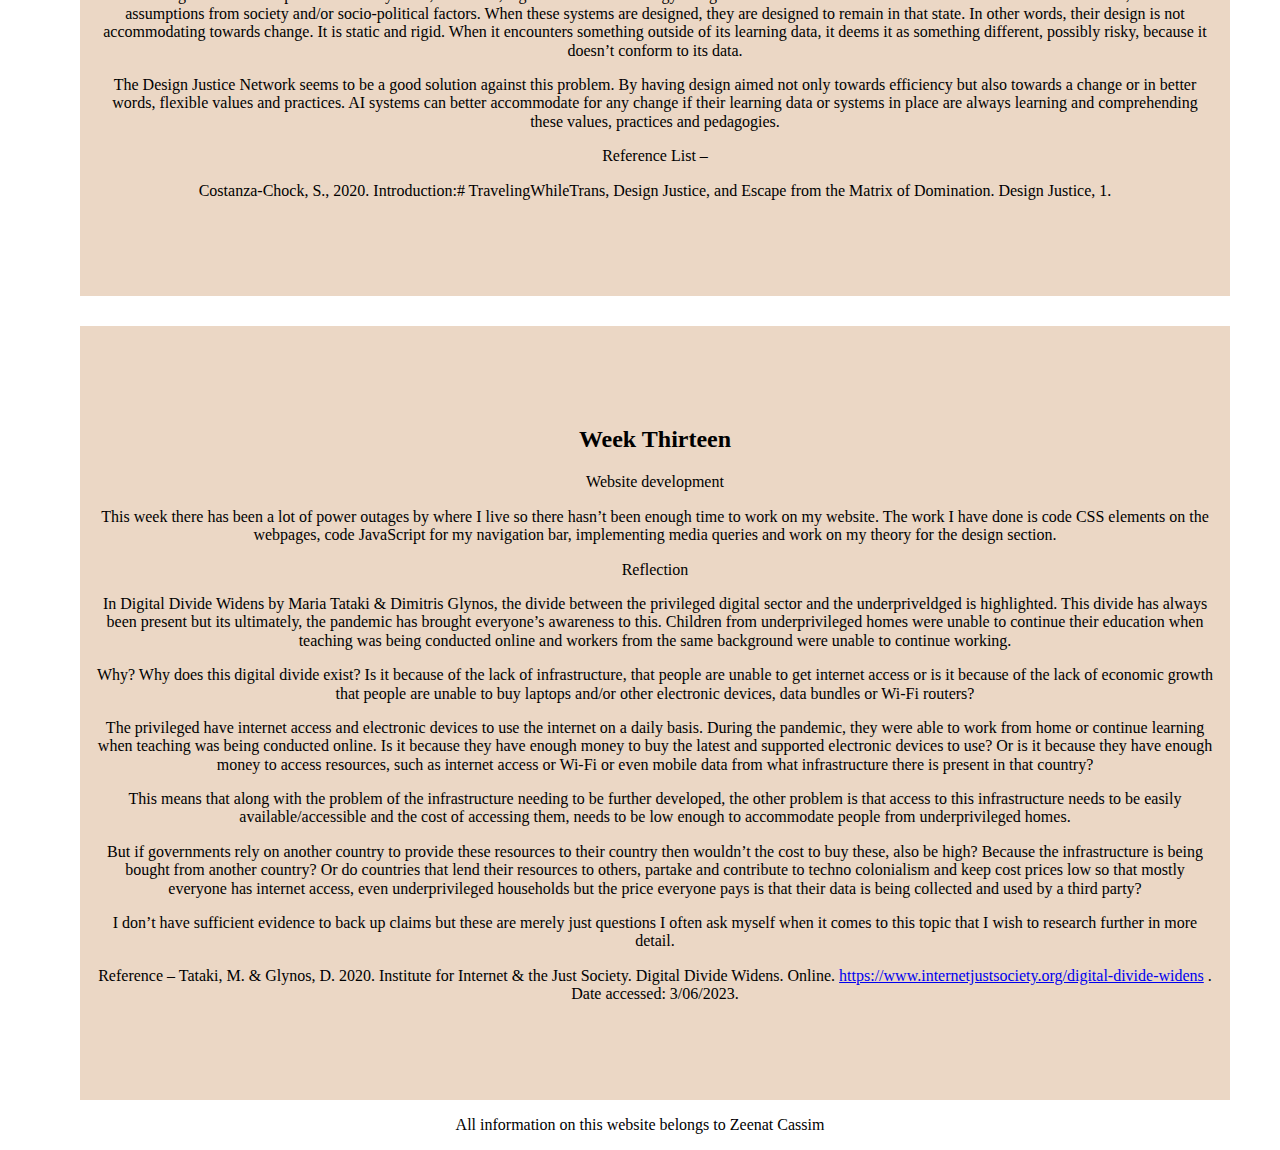
<file: weekly blogs.html>
<!DOCTYPE html>
<html lang="en">
  <head>
    <meta charset="UTF-8" />
    <meta http-equiv="X-UA-Compatible" content="IE=edge" />
    <meta name="viewport" content="width=device-width, initial-scale=1.0" />
    <title>Weekly blogs</title>
    <link rel="stylesheet" href="normalize.css" />
    <link rel="stylesheet" href="style weekly blogs.css" />
 <script src="javascript.js"></script>
 <meta name="author" content="Zeenat Cassim" />
 <meta
   name="description"
   content="This is the weekly blog webpage for Zeenat Cassim's portfolio website"
 />
 <meta name="keywords" content="portfolio website" />
 
 <nav class="main-nav" id="top-nav-bar">
  <ul>
    <button class="nav-text">
      <a class="text" href="Portfolio.html"> Portfolio</a>
    </button>
    <button class="nav-text">
      <a class="text" href="Design.html">Design Section</a>
    </button>
    <button class="nav-text">
      <a class="text" href="index.html">Homepage</a>
    </button>
    <button class="nav-text">
      <a class="text" href="essay.html">Essay</a>
    </button>
    <script src="javascript.js"></script>
  </ul>
</nav>
  </head>

  <body>
   
    <main>
    <section>
      <h1 class="homepage-title1">Weekly blogs</h1>
      <p class="homepage-text1">
        Weekly blogs are the posts in which I wrote about the work I done weekly
        while going through the lectures, readings and other resources.
        Basically these are reflections based on the weekly work I had to do and
        progress of this website. Click on one of the below weekly blogs to read
        them:
      </p>
    </section>

    <nav class="second-nav">
    
      <ul class="block1-nav">
        <button class="btn-block1" > <a class="text1" href="#week1" > Week 1</a></button>
        <button class="btn-block1"> <a class="text1" href="#week2">Week 2</a> </button>
        <button  class="btn-block1"> <a class="text1" href="#week3">Week 3</a> </button>
        <button  class="btn-block1"> <a class="text1" href="#week4">week 4</a> </button>
        <button  class="btn-block1"> <a class="text1" href="#week5+6">Week 5</a> </button>
        <button class="btn-block1"> <a class="text1" href="#week5+6">Week 6</a> </button>
        <button class="btn-block1"> <a class="text1" href="#week7">Week 7</a> </button>
      </ul>

      <ul class="block2-nav">
        <button class="btn-block2"> <a class="text1" href="#week8"> Week 8</a> </button>
        <button class="btn-block2"> <a class="text1" href="#week9">Week 9</a> </button>
        <button class="btn-block2"><a class="text1" href="#week10">Week 10</a> </button>
        <button class="btn-block2"> <a class="text1" href="#week11">Week 11</a> </button>
        <button class="btn-block2"> <a class="text1" href="#week12">Week 12</a> </button>
        <button class="btn-block2"> <a class="text1" href="#week13"> Week 13</a></button>
      </ul>
    </nav>
    </main>

<article class="h-entry">
   <section class="week-blog" id="week1">
      <h2 class="p-name">Week One</h2>
      <p class="e-content">  I installed GitHub last year for a project and have used it a few times to
        share projects thus I am a bit familiar on how to use some features.</p> 
        My goal for this course is to make easy to read and understandable websites.
        Some websites just have an overwhelming amount of information on it,
        displayed through complicated formats or structures. Which makes it hard
        to read and understand how the website functions and where to find what
        you are looking for. Most websites organize information into many
        different categories and as such, they have a table of contents to display
        this information. </p> 
        However, for a first-time user to always refer to the
        homepage to find the table of contents to then click on a specific topic
        they were looking for, is tedious. To combat this problem, I have noticed
        that websites display the table of contents pop up on all pages. This does
        make the user experience or flow smoother. I also have realized that when
        surfing the internet or looking through websites, users have the
        expectation that the next page of information, related to the one they are
        reading, will show up next for them to access.</p> 
       <p > I think it is quite
        interesting how the human brain stores information. In the reading, As We
        May Think, Bush states that humans think through pathways. They have one
        thought that leads to another, and this is how they remember information
        stored in their minds. Whereas machines have to browse through the
        information stored in them to bring up a topic. The reading then touches
        on the idea of selection by association. This stands out to me because
        nowadays when users use search engines, they can filter their ideas by
        selecting and deselecting topics. Or even just browse through ideas to
        find something that interests them. This in a way accommodates for the way
        the human brain thinks. Because then, the user clicks on the topic that
        interests them which will then lead them to having another thought and
        they may or may not, find something on the website that corresponds to
        that next thought.</p>
        <p >Reference - Bush, V., 1945. As we may think. The atlantic monthly, 176(1), pp.101-108.</p>
    </section>
</article>
   
<article class="h-entry">
  <section class="week-blog" id="week2">
      <h2 class="p-name" >Week Two</h2>
      <p class="e-content">
        I have prior experience with html. I am familiar with the simple methods of coding html, such as 
        headings, titles and paragraphs. However, during this past weeks, the work has come off as overwhelming at 
        times but I am trying to take my time to understand the code and actually write it out so that I can understand it better. 
        I have read both the readings and from both of them, I have realised that coding websites 
        is not only about displaying information.</p> <p class="e-content"> Websites need to be functional, accessible and 
          easy on the eyes. Performance is hugely important too but this is also hugely linked to the functionality 
          of the website. The website can only perform well if it functions well. 
        Hierarchy is important, we need to distribute information in such a way that makes it easy for readers to
         read and understand. However, the way it looks is very important. Websites need to have the right background
          colours, font sizes, font types and decorative elements. It should not look overly pretty but it should not look ugly.
           It must look good enough for readers willing to stay and read its contents.</p> <p class="e-content">
        In my opinion, these two factors work together. When a site looks good, readers stay and browse through it 
        but readers also need to, unconsciously or consciously, be aware of the information hierarchy. By having 
        the main heading appear larger than the section headings, makes the reader aware that these section 
        headings are just smaller topics of the main heading. Thus, why it is important to separate information 
        into their own containers. It leans more into the information hierarchy.
        Websites also need to work well in order to be successful. The links, the buttons 
        and the functionality need to respond to the reader’s action. If none of them work, 
        the reader will immediately log off the website because they are not getting what they
         came for. The functionality part of a website works because of the html code. 
      In conclusion, the designer needs to place information into containers and then display
       these in a hierarchy while also making their code work with the aim that the functionality
        of their code will make the website perform well. 
      </p>
    </section>
</article>
    
<article class="h-entry">
   <section class="week-blog" id="week3" >
      <h2 class="p-name">Week Three</h2>
      <p class="e-content">The troubles I had with my website was the code part. 
        I forgot I had to add the normalize CSS code page to my folder and then have links for the 
        CSS scripts to the index HTML page. After, I added this scripts and links. I was able to 
        start developing my website. I can add borders, colour and boxes to my webpage by using classes but
         I am trying to figure out how to use CSS to code more complex decorative elements with html 
         functionality such as having images next to each other that are actually links to read other pages. </p>
       <p class="e-content">
        The concept of convention from the reading ties into UI and UX. In the lecture video, it can be surmised that the door had a poor design
         because users did not like how it worked. That specific door handle has the convention of pulling it to open the door. In this case, 
         this convention is completely changed because this door handle requires users to push it to open the door. Since the convention is
          different, users are unfamiliar with it and as a result, don’t like it.
      Conventions are practices that are widely accepted and used in daily life. In the reading, it is stated that when a new practice is 
      started, it shocks the audience and its medium. If others adopt this practice, then it becomes convention (Mailloux 1983: 399). In the 
      case of the door handle, more than shock. Users despise the door handle and due to this, it can’t become a convention.
       </p>
       <p class="e-content">
        With this idea applied to websites and their Ui/Ux. It is safe to assume that new practices can be started with them but as long as the 
        reader doesn’t hate it. Do not take existing conventions and change their function. However, websites need to maintain their standard 
        conventions of Ui and Ux because readers are used to certain design structures of websites.
      You can not code a paragraph to look like a heading, the paragraph’s convention is that its text is smaller than the heading to show that 
      it is giving more insight to it. If you change this convention, it doesn’t make sense and as a result, readers are going to despise it. If 
      you do want to start a new convention, don’t change its function, rather expand more on it. For example, you can change the paragraph’s 
      font, text color, background color or have the reader click on the heading to read the paragraph. In this case, the function doesn’t
       change, and readers can still understand it.
        I think it's good that we can access lectures that offer us different perspectives on the content. 
        Watching them really helps deepen my understanding of the work. It broadens your perspective and lets you looks at
         concepts or problems from different viewpoints and this really helps when it comes to problem solving.
       </p>
       <p class="e-content">
        Reference list - Mailloux, S. 1983. Convention and context. New Literary History, 14(2), pp.399-407.
       </p>
    </section>
</article>
   
<article class="h-entry">
   <section  class="week-blog" id="week4" >
      <h2 class="p-name">Week Four</h2>
      <p class="e-content">
        I looked at a previous wireframe for my website I drew out earlier and realized that it does not work or function great like
         how I initially thought it would. The ui is simple on my wireframe but the website doesn’t function properly nor smoothly. 
         It is hard to get to the next section of information because I intended to have all information sections in their own webpage
          and I realized that the reader or user will have a problem going to one section and then back to the homepage to find the next 
          section of information.
I could solve this problem by having the user click a link to the next or previous section. A lot of websites do this but, in this case, 
it doesn’t make sense to make one individual webpage for each dev blog on the website. I think a better design decision would be to group 
two or three together in one webpage. I am going to test it out and see if it works.
       </p>
       <p class="e-content">
        Based on the readings and lectures, the revisions I need to do for my website are adding in semiotics and functionality
         such as a navigation panel on the top of the website and links to get to the top and bottom of the webpage. I also need to 
         center most of the user interface to the center of the screen, make the design clear and simple and lastly minimize the 
         number of steps to get to the next webpage. Basically, I want the process of getting to the next section to be easy to 
         perform and fast while its being performed.
        Interactivity and UI are linked to each other. If interactivity is about having a response to an action being performed 
        than UI, is the element that helps inform the user that this a
       </p>
       <p class="e-content"> 
        User Experience can be said to be the experience of interacting with an item or system (Goldberg 2023 : 2). In this case, it is the 
        experience of interacting with a website. The reading explores these ideas of how design choices, like color and shapes and 
        also portrayal of the hierarchy of information affects the user. A simple design choice of using a font can comfort the 
        human eye when reading it or hurt it. Having a paragraph centered to the middle or edge affects how a user is able to read it? 
        This just shows that design choices are not only there to attract the user but to ease and convince the user to be comfortable 
        while reading the website.
       </p>
       <p class="e-content">Reference List:</p>
       <p class="e-content">Geyser, H. 2023. Interaction and the www, 9 March 2023. Lecture notes (WSOA30284). 
        Johannesburg: University of the Witwatersrand.  </p>
Goldberg, P. 2023. A Crash Course In User Experience Interface Design. Lecture notes. University of the Witwatersrand.  </p>
Uxpin. 2020. The Basic Principles of User Interface Design. Online. The Basic Principles of User 
Interface Design (uxpin.com)Links to an external site.. 23/03/2023.</p>
    </section>
</article>
   
<article class="h-entry">
  <section  class="week-blog" id="week5+6">
      <h2 class="p-name">Week Five And Six</h2>
    <p class="e-content">I did not get much work done in these two weeks because I was feeling sick. However, I did manage to do
      some planning for my website and some of its elements; such as how the hierarchy of information is going to look. Though, I only 
      managed to plan one and it works as follows: Main title, followed by a paragraph of information. This paragraph will have a 
      semi-transparent colourful background because then the viewer will automatically think that all the paragraphs with a background 
      are small containers of information for the main heading of the webpage. I plan to use this idea for the weekly blogs.</p>
    </section>
</article>
    
<article class="h-entry">
<section class="week-blog" id="week7" >
      <h2 class="p-name">Week Seven</h2>
      <p class="e-content"> Continuing my website development, I was faced with the problem of how to make links to get to
        other webpages and subsections. To combat this problem, I used anchor tags and made them look like buttons so that viewers 
        can see that they are interactable and when they click on them, it will take them to the required destination. 
       Then I decided to have another anchor tag to scroll up that lets the viewer go to the top of the webpage so that they don’t have 
       to scroll to wherever they want to go. I used this same principle to make a navigation bar but I am not sure whether it should stay
        in a fixed position like the scroll up anchor tag. </p>
          This feeds into my IxD process of information structure, content mapping and user flow. Since I decided to have all content in the
        middle of the webpage, the user flow will be directed in one direction and that is downwards. This will be convenient for the viewer
         because they will only have to look downwards to go to the next content of information. However, the user flow will also go in the 
         right direction but this is only to click on the scroll up function or to pick an anchor tag that will take them to the subsection 
         they want to read. 
       For the information structure, as stated above, all content will be situated towards the middle. Thereafter, I designed two type of
        information hierarchies and these are as follows: 1. Title of webpage, 2. Short paragraph and 3. Functions to go to required subsection
         of webpage. The other is as follows: 1. Title of subsection of webpage, 2. Paragraph with information and 2 will have a light colourful
          background. </p>
     
       The reading really touches on the nuances of UX. At first. UX is only seen as design but when you really try to understand it and 
       use it, UX becomes a topic of how effective your design is and last but not least, does it look attractive or not. But if a design 
       is effective does that mean that it has to be attractive? There is more to UX than just art and design but do these two factors 
       mostly overshadow the other factors that contribute to an effective user experience? 
       </p>

       <p class="e-content">Reference - Hassenzahl, M. and Tractinsky, N., 2006. User experience-a research agenda. Behaviour & information technology, 25(2), pp.91-97.</p>
    </section>
</article>
    
<article class="h-entry">
 <section class="week-blog" id="week8" >
      <h2 class="p-name">Week Eight</h2>
      <p class="e-content">What went wrong? 
        </p> <p class="e-content">
        The spacing and alignment of content in my website. I wanted everything to be centred towards the middle of the page however looking back now, the alignment is a bit off because of the padding and margin values clashing with each other.
        The font and font size. I thought that using sans serif would be easier on the eyes but it seems a bit cramped because of the misalignment of content and the font size. I tried to make it consistent but at some webpages, the headings look too big or just right. I did use the same values while coding but, on the website, the font size looks very different at different places.
        Colour palette, the colour of the text doesn’t seem to work with the cool blue and purple colour palette. I made the colour of text in dark grey but seems light against cool colour backgrounds, perhaps backgrounds should be brighter or either the text should be darker. 
       </p> I struggled with the navigation bar . At first, I wanted it to be a strip on top of webpage but then thought that it would be easier to have its position fixed and user can decide to go anywhere they want whenever they want  but the design doesn’t look right. It also breaks the convention of having navigation bars on top of webpages. Now that I look back, it doesn’t make sense because I do have a scroll to the top page that the user can press on to get to the nav bar if they want to leave webpage. 
        Things I would do differently
        Change colours to make text stand out and easy on the eyes. Make separate tags and individually align them to be centred at middle. Redesign the navigation bar by unfixing its position, make a background behind the links and use the convention of navigation bars which is that it appears on top of webpage and has a background with the website name or logo next to it. Also, I am going to try make website not look too simple, I am going to try adding some design to the backgrounds to make it look aesthetically good.
      </p> <p class="e-content">
        How do the two readings relate and how do they impact your thinking about web dev as a South African  </p>
        The readings relate to each other because they both speak on the topics of geographic information. The first reading, Towards a study of information geographies: (im)mutable augmentations and a mapping of the geographies of information, introduces the idea that information has always had geography and that with time, devices that can transport information without significant change to its characteristics and meaning, have appeared. These devices are called immutable mobiles and due to these, information was able to be transferred and transported around easily. 
        The immutable devices made spreading information easy and as a result, more information specific to places became known to more people. These are called (im)mutable augmentations because they act as containers of information for a geographic place that people can access. Thus, these geographic distributions of info becomes a means for political contestation to occur. 
      </p>The second reading, Digital Hegemonies: The Localness of Search Engine Results, also speaks about (im)mutable augmentations but rather calls them digital augmentations of places. This reading touches on troubling concepts such as geographic information being produced and then becomes a producer of power relations. The search engine which is designed to help users search for specific ideas, topics, concepts, etc on the internet then becomes a deciding factor in which information should be presented to whom. 
        These readings leads one to think that web development is not as simple as coding websites and apps to share and distribute information to the public. The way in which information is shared and the sources from which it comes from is very important. Many people blindly trust and follow the internet without stopping to think or question the legitimacy of the information they are reading. Due to this, it can be said that manipulating information, about a geographical place or anything else even, on the internet is very easy because people trust the internet.  
        </p><p class="e-content">
        References:
        Ballatore, A., Graham, M. and Sen, S., 2017. Digital hegemonies: the localness of search engine results. Annals of the American Association of Geographers, 107(5), pp.1194-1215. </p></p>
        Graham, M., De Sabbata, S. and Zook, M.A., 2015. Towards a study of information geographies:(im) mutable augmentations and a mapping of the geographies of information. Geo: Geography and environment, 2(1), pp.88-105.
        </p>
    </section>
</article>
   

    <article class="h-entry"><section class="week-blog" id="week9" >
      <h2 class="p-name" >Week Nine</h2>
      <p class="e-content">Development of website:
        From the lecture videos about CSS grids and flex boxes, I am going to try and use them to align the content on the website towards the middle to make the user flow for the website flow smoothly and in one constant direction. I am also trying to code a navigation bar with JavaScript but am having troubles trying to find the right event calls to make the action of clicking on a text take the user to another webpage.
      </p>
      <p class="e-content">
        Close reading:
        Core text for Close Reading:
         Massimo Ragnedda and Maria Laura Ruiu (2017) Social capital and the three levels of digital divide. In Ragnedda M., Muschert G. eds. (2017), Theorizing Digital Divides, Routledge, pp. 21-34.
        In their text “Social capital and the three levels of digital divide”, Ragnedda and Ruiu investigate and discuss how social capital can influence digital divide and the relation social capital has with the three levels of digital divide before pointing out digital capital stands on its own but is ultimately connected to other forms of capital. 
        “social capital is functional to the maintenance and reproduction of the existing social structure (see also Field, 2008) both offline and online.”
        Ragnedda and Ruiu begin their paper with a discussion on what social capital is before they conclude that social capital produces and reproduces inequality in the online sphere. <p>
        Social capital is likened to a credential because it allows access of resources to group members that a group has permission to use. Due to this, existing social capital of internet users can promote the existence of virtual communities that aim to produce benefits for its members. As a result, maintaining inequalities between people but in the online sphere.
        “Indeed, one of the missions of the Internet is to connect people, by creating new and reinforcing existing social networks. The Internet may also support users’ in increasing their social capital while gaining benefits in economic, personal and cultural terms. However, in order to do this, citizens are supposed not only to access to Internet, bridging the first level of digital divide, but to have particular skills (technical, social, critical, strategic and creative) and motivation in using the Internet.” <p>
        There are levels of digital divide between those who can or cannot access the internet, those who want to and don’t want to use the internet or see no purpose in using it and lastly those who want to and don’t want to invest their time in building connections with people in the online sphere or learning how to access and spread valuable information, again in the online sphere. 
        An important factor such as user’s backgrounds is mentioned in the reading because a user’s background has an influence on whether they have access to the internet, if whether they are well versed in using the internet and what information can they search for, process or even share on social media while using the internet. This all leads into how well a user can use the internet to their benefit in the social, economic or even cultural spectrum. 
        </p>

        <p class="e-content">Reference - Ragnedda M., Muschert G. eds. (2017), Theorizing Digital Divides, Routledge, pp. 21-34</p>
    </section></article>
    

<article class="h-entry"><section class="week-blog" id="week10" >
      <h2 class="p-name">Week Ten</h2>
      <p class="e-content">
        Website development:
      </p>
      <p class="e-content"> This week I dedicated my time to planning and testing out wireframes for my website. I have not entirely changed the wireframes from assignment 1 but I am trying to improve them. The changes I made are aligning all content towards the middle because this lets the user flow run smoothly down the screen. The hierarchy of information will start with a big heading, then a short sentence below it and then the webpage’s content. This is how I plan on coding all the webpages for my website. I also started experimenting with different fonts and colour schemes to make my website look good. </p>
      <p class="e-content">I have not yet started incorporating JavaScript into my website but I do plan on having functionality on my weekly blog webpage that lets the user click on a button to see other buttons that takes you to an individual weekly blog. I was inspired to do this after seeing the coding sidebar exercise from week 6.</p>
<p class="e-content">Reflection:</p>
<p class="e-content">The Road to Technocolonialism </p>
<p class="e-content">This reading touches on the concept of AI and its capabilities, benefits and also its drawbacks before stating that using AI can lead to techno colonialism. Artificial intelligence is powerful in the sense that it affects economies and power relations. It also has influence over military operations. The benefit of using artificial intelligence is that it can contribute greatly to global productivity. </p>
<p class="e-content">However, the problem begins with governments and/or countries not having the infrastructure to bring artificial intelligence into various operations. Only certain countries, like the USA and China have thoroughly developed AI and developing countries have to turn to China or USA for AI access. In turn, superpowers like China and the USA request for economic and political gain. They receive data of citizens from the developing countries and also get more geopolitical influence over them.</p>
<p class="e-content">A way to overcome this problem would be for developing countries to invest more in making their own infrastructure for AI access in their countries. If developing countries become independent, they won’t need to rely on a third party to let them access AI and its systems. They also won’t be forced to abide by political decisions of the superpowers it is reliant on. However, building up and maintaining the infrastructure for AI can take a long time and before developing countries can make their own, they have to rely on a superpower to give it to them, leaving them in a techno-colonial relationship with their superpower. A techno-colonial relationship refers to one party receiving political and economic gain and the other, technological access. </p>
<p class="e-content">This might seem as a reasonable trade but it is not. Countries are trading their citizen’s data and giving their superpower more geopolitical influence over the people from their country. This indirectly gives the superpower a form of control over the developing country, they make them reliant on them and have an opportunity to exploit this relationship, by making them comply with the political decisions they enforce irrespective of it being ethically correct or not.</p>
<p class="e-content">Reference – Verdi, G. 2020. Institute for Internet & the Just Society. The Road to Technocolonialism. Online. <a href="https://www.internetjustsociety.org/the-road-to-techno-colonialism">https://www.internetjustsociety.org/the-road-to-techno-colonialism</a> . Date Accessed: 2/06/2023.</p>
    </section></article>
    

    <article class="h-entry">
 <section class="week-blog" id="week11" >
      <h2 class="p-name">Week Eleven</h2>
      <p class="e-content">Website development:</p>
      <p class="e-content">The benefits of responsive design is that it makes interaction with the website easy for the user/reader. When users interact with a website, they need to make decisions and these decisions need to be expressed clearly on the website’s interface (Geyser 2023). Based on this, it is safe to deduce that this is where responsive design occurs. Points of interaction need to be designed in a way “that leads and interests your user” (Geyser 2023), this is what responsive design is. </p>
      <p class="e-content">But responsive design can be challenging. Since it is supposed to make interaction easier and interesting, is it supposed to be creative? Having a creative design does make users interested but do users prefer to interact with designs they are used to or are they open to seeing and interacting with new designs?</p>
      <p class="e-content">In my website, while designing my wireframes. I decided to add anchor tags to a word from my text that gives context to what the webpage is so that when users are reading the paragraph, they can choose to click on the word, if they want to read more about that topic. This, in a way, contributes to the responsive design element of my website. It makes user flow smoothly instead of writing a full paragraph explaining something and then adding buttons and anchor tags for users to click on afterwards. It also makes interaction easier, faster and more comprehendible because users can just read that sentence and then click on certain words instead of having to refer back to the top paragraph and then deciding from a lot of buttons which to read next.</p>
      <p class="e-content">How we code matters and close reading:</p>
      <p class="e-content">Programming is always regarded as being neutral. It is regarded as just being a bunch of letters and numbers that a programmer can put into a software program and it will run a function. This is true and not true at the same time. Words mean something and thus, programming languages do have meaning (Geyser 2023). They output something, words and numbers or they run an operation. </p>
      <p class="e-content">Programming has become such an important factor in running daily operations. It has made countless programs and software that has become essential for technology use. While it has proved to have many benefits and advantages, there are still drawbacks in this industry. </p>
      <p class="e-content">One of the major drawbacks is how it is being used in global politics. In a close reading of Algorithmic Colonization of Africa, Abeba Birhane talks about the algorithmic colonization in Africa and how political, economic and ideological domination occurs with a technological justification. </p>
      <p class="e-content">“Common to both traditional and algorithmic colonialism is the desire to dominate, monitor, and influence social, political, and cultural discourse through the control of core communication and infrastructure mediums”</p>
      <p class="e-content">Western technology has grown and developed their AI technology. Using this, they have developed much of their operations with AI and introduced it into the South. This has been done to the point that daily operations cannot be performed without the integration of AI. This has resulted in making workflow more efficient but the dependence of technological infrastructures on Western powers leaves the South at a disadvantage. Not only that but through social communication mediums, the people of the South are at risk of getting influencing into agreeing with any political, social and cultural discourse that western powers expose them to. </p>
      <p class="e-content">Reference List – </p>
      <p class="e-content">Birhane, A., 2020. Algorithmic colonization of Africa. SCRIPTed, 17, p.389.</p>
      <p class="e-content">Geyser, H. 2023. Critical Code Literacies How We Code Matters. Lecture notes (WSOA3028A: Interactive Media 3A). University of the Witwatersrand. </p>
      <p class="e-content">Geyser, H. 2023. Interaction Design. Lecture notes (WSOA3028A: Interactive Media 3A). University of the Witwatersrand.</p>
    </section>
    </article>
   

<article class="h-entry">
   <section class="week-blog" id="week12" >
      <h2 class="p-name">Week Twelve
      </h2>
      <p class="e-content">Web development</p>
      <p class="e-content">I spent this week adding html and css to my webpages. After finishing my wireframes, I began to code my website. I did not start investigating APIs because this week has just been about making my website and thinking about the interface, ui and ux of my website and how to make it interesting but also understandable for the user. </p>
      <p class="e-content">Reflection</p>
      <p class="e-content">The reading introduces the problem of AI systems, databases, algorithms and technology being created with a strict set of rules or data that are based on values, norms and assumptions from society and/or socio-political factors. When these systems are designed, they are designed to remain in that state. In other words, their design is not accommodating towards change. It is static and rigid. When it encounters something outside of its learning data, it deems it as something different, possibly risky, because it doesn’t conform to its data. </p>
      <p class="e-content">The Design Justice Network seems to be a good solution against this problem. By having design aimed not only towards efficiency but also towards a change or in better words, flexible values and practices. AI systems can better accommodate for any change if their learning data or systems in place are always learning and comprehending these values, practices and pedagogies.  </p>
      <p class="e-content">Reference List – </p>
      <p class="e-content">Costanza-Chock, S., 2020. Introduction:# TravelingWhileTrans, Design Justice, and Escape from the Matrix of Domination. Design Justice, 1.</p>
    </section>
</article>
   

    <article class="h-entry">
      <section class="week-blog"  id="week13">
      <h2 class="p-name">Week Thirteen</h2>
      <p class="e-content">Website development</p>
      <p class="e-content">This week there has been a lot of power outages by where I live so there hasn’t been enough time to work on my website. The work I have done is code CSS elements on the webpages, code JavaScript for my navigation bar, implementing media queries and work on my theory for the design section. </p>
      <p class="e-content">Reflection</p>
      <p class="e-content">In Digital Divide Widens by  Maria Tataki & Dimitris Glynos, the divide between the privileged digital sector and the underpriveldged is highlighted. This divide has always been present but its ultimately, the pandemic has brought everyone’s awareness to this. Children from underprivileged homes were unable to continue their education when teaching was being conducted online and workers from the same background were unable to continue working. </p>
      <p class="e-content">Why? Why does this digital divide exist? Is it because of the lack of infrastructure, that people are unable to get internet access or is it because of the lack of economic growth that people are unable to buy laptops and/or other electronic devices, data bundles or Wi-Fi routers? </p>
      <p class="e-content">The privileged have internet access and electronic devices to use the internet on a daily basis. During the pandemic, they were able to work from home or continue learning when teaching was being conducted online. Is it because they have enough money to buy the latest and supported electronic devices to use? Or is it because they have enough money to access resources, such as internet access or Wi-Fi or even mobile data from what infrastructure there is present in that country? </p>
      <p class="e-content">This means that along with the problem of the infrastructure needing to be further developed, the other problem is that access to this infrastructure needs to be easily available/accessible and the cost of accessing them, needs to be low enough to accommodate people from underprivileged homes.</p>
      <p class="e-content"> But if governments rely on another country to provide these resources to their country then wouldn’t the cost to buy these, also be high? Because the infrastructure is being bought from another country? Or do countries that lend their resources to others, partake and contribute to techno colonialism and keep cost prices low so that mostly everyone has internet access, even underprivileged households but the price everyone pays is that their data is being collected and used by a third party?</p>
      <p class="e-content">I don’t have sufficient evidence to back up claims but these are merely just questions I often ask myself when it comes to this topic that I wish to research further in more detail. </p>
      <p class="e-content">Reference – Tataki, M. & Glynos, D. 2020. Institute for Internet & the Just Society. Digital Divide Widens. Online. <a href="https://www.internetjustsociety.org/digital-divide-widens">https://www.internetjustsociety.org/digital-divide-widens</a> . Date accessed: 3/06/2023.</p>
    </section>
    </article>
    

  
  </body>

  <footer class="footer">
    <article id="scroll-up-button">
      <a href="#top" class="scroll">Scroll Up</a>
    </article>

    <caption class="h-card">
      <p>
        All information on this website belongs to
        <span class="p-name"> Zeenat Cassim </span>
      </p>
    </caption>
  </footer>
</html>
</file>
<file: style.css>
body{
    text-align: center;
    
}

.main-nav{
position: fixed;
background-color: #a7d1d0;
right: -650px;
top: 1px;
padding-top: 10px;
padding-right: 20px;
margin-left: 10px;
width: 2800px;
height: 80px;

}



@media screen and (400px <= width <= 1000px){
.main-nav{
    position: absolute;
    text-align: right;
    right: 0;
}


.homepage-text1{
    text-align: center;
    font-size: 13px;
}

.homepage-text2{
    text-align: center;
    font-size: 11px;
}

.nav-1{
    display: grid;
    grid-template-columns: repeat(1,0fr);
    gap: 1.5px;
   grid-template-rows: repeat(4,0fr);
   align-items: center;
}

.one{
    grid-column: 1;
grid-row: 1;
    width: 50px;
    height: 150px;
}

.two{
    grid-column: 1;
grid-row: 2;
    width: 50px;
    height: 150px;
}

.three{
    grid-column: 1;
grid-row: 3;
    width: 50px;
    height: 150px;
}

.four{
    grid-column: 1;
grid-row: 4;
    width: 50px;
    height: 150px;
}
}

.scroll{
    color: #737373;
       padding: 15px 20px;
       border: 2px solid #a7d1d0;
       border-radius: 5px;
       background-color: #a7d1d0;
       transition:ease-in-out
   }
   
   .scroll:hover{
      color: #ebd7c5;
       background: #737373;
       font-size: 22px;
   }
   
   #scroll-up-button{
       position: fixed;
       bottom: 25px;
       right: 15px;
   }

.nav-text{
    font-size: 18px;
  padding: 13px 13px 13px 13px;
    margin-left: 10px;
    margin-right: 10px;
    border-color: white;
    
}
.text{
     color: #737373;
}
.nav-text:hover{
    background-color: #f3958b;
    border-color: white;
    color: white;
    transition: ease-in-out;
    font-size: 22px;
}

main{
    margin-top: 90px;
    background-color: #faeedf;
    height: 680px;

}

.homepage-title1{
   padding-top: 100px;
   padding-bottom: 40px;
   color: #f3958b;
   font-size: 50px;
   font-family: 'Courier New', Courier, monospace;
}

.homepage-text1{
    font-style: oblique;
    color: #737373;    
    font-size: 20px;
}


.homepage-title2{
    padding-top: 20px;
    font-size: 40px;
    font-family: 'Courier New', Courier, monospace;
    color: gray;
}

.homepage-text2{
    font-style: oblique;
    margin-left: 50px;
    margin-right: 50px;
    font-size: 20px;
    padding-bottom: 20px;
}

.homepage-ext{
 color: #f3958b;
 font-size: 19px;
 font-family: 'Courier New', Courier, monospace;
}

.homepage-title3{
    color: #a7d1d0;
    font-family: 'Courier New', Courier, monospace;
    font-size: 30px;
}

.nav-1{
    display: grid;
    grid-template-columns: repeat(2,0fr);
    gap: 1.5px;
   grid-template-rows: repeat(2,0fr);
   align-items: center;
   margin-left: 110px;
   border-radius: 20px;
   color: #faeedf;
   font-size: 20px;
}



.one{
grid-column: 1;
grid-row: 1;
padding: 20px 20px 20px 20px;
width: 600px;
height: 100px;
background-color: #f3958b;
}

.two{
    grid-column: 2;
    grid-row: 1;
    padding: 20px 20px 20px 20px;
    width: 600px;
height: 100px;
background-color: #f3958b;
}

.three{
    grid-column: 1;
    grid-row: 2;
    padding: 20px 20px 20px 20px;
    width: 600px;
height: 100px;
background-color: #f3958b;
}

.four{
    grid-column: 2;
    grid-row: 2;
    padding: 20px 20px 20px 20px;
    width: 600px;
height: 100px;
background-color: #f3958b;
}

.nav-btn{
  color: #737373;
    margin-top: 20px;
    padding: 15px 15px 15px 15px;
    border-radius: 10px;
    border-color: #faeedf;
}



.nav-btn:hover{
    background-color: #737373;
    color: #faeedf;
}

footer{
    padding-top: 35px;
    font-family: 'Courier New', Courier, monospace;
    font-style: oblique;
}
</file>
<file: style design.css>
body{
    text-align: center;
}


.scroll{
 
 color: #737373c4;
    padding: 15px 20px;
    border: 2px solid #a7d1d0;
    border-radius: 5px;
    background-color: #a7d1d0;
    transition:ease-in-out
}

.scroll:hover{
   color: #a7d1d0;
    background: #737373;
    font-size: 22px;
}

#scroll-up-button{
    position: fixed;
    bottom: 25px;
    right: 15px;
}

.main-nav{
    position: fixed;
    top: 1px;
    right: -650px;
    padding-top: 10px;
padding-right: 20px;
margin-left: 10px;
    background-color: #ebd7c5;
    width: 2800px;
    height: 80px;
}

@media screen and (400px <= width <= 1000px){
    .main-nav{
        position: absolute;
        text-align: right;
        right: 0;
    }

    img{
        width: 150px;
        height: 250px;
    }
}

.nav-text{
    font-size: 18px;
    padding: 13px 13px 13px 13px;
    margin-left: 10px;
    margin-right: 10px;
   background-color: #a7d1d0;
   border: #a7d1d0;
}

.text{
    color: white;
}

.nav-text:hover{
    background-color: #737373;
    border-color: white;
    color: white;
    font-size: 22px;
    transition: ease-in-out;
}

main{
   margin-top: 90px;
   background-color: #737373;
   height: 590px;
}

.heading1{
    padding-top: 100px;
    font-family: 'Courier New', Courier, monospace;
    font-size: 50px;
    color: #f3958b;
}

.par-1{
    font-style: oblique;
    font-size: 18px;
    margin-left: 40px;
    margin-right: 40px;
    padding-top: 60px;
    
}

.links{
color: #f3958b;
}

.links:hover{
    font-size: 22px;
}

.par2{
    background-color: #f3958bbe;
    margin-top: 30px;
    padding-top: 80px;
    margin-left: 30px;
    margin-right: 30px;
    border-radius: 3px;
    height: 600px;
    padding-bottom: 30px;
    padding-left: 30px;
    padding-right: 30px;
}

footer{
    padding-top: 35px;
    font-family: 'Courier New', Courier, monospace;
    font-style: oblique;
}
</file>
<file: style essay.css>
body{
    text-align: center;
    
}

.scroll{
    color: #faeedf;
    font-family: sans-serif;
    padding: 15px 20px;
    border: 2px solid #f3958b;
    border-radius: 5px;
    background-color: #f3958b;
    transition:ease-in-out;
}

.scroll:hover{
    color: #f3958b;
    background: #faeedf;
    font-size: 22px;
}

#scroll-up-button{
    position: fixed;
    bottom: 25px;
    right: 15px;
}

.main-nav{
    position: fixed;
    top: 1px;
    right: -650px;
    padding-top: 10px;
padding-right: 20px;
margin-left: 10px;
    background-color: #f3958b;
    width: 2800px;
    height: 80px;
}

@media screen and (400px <= width <= 1000px){
    .main-nav{
        position: absolute;
        text-align: right;
        right: 0;
    }
}

.nav-text{
    font-size: 18px;
    padding: 13px 13px 13px 13px;
    margin-left: 10px;
    margin-right: 10px;
    border: white;
}

.text{
    color: #737373;
}

.text:hover{
    color: white;
}

.nav-text:hover{
    background-color: #737373;
    border-color: white;
    color: white;
    transition: ease-in-out;
    font-size: 22px;
}

main{
    margin-top: 90px;
    background-color: #737373c6;
    height: 590px;
}

.title-1{
padding-top: 100px;
padding-bottom: 90px;
font-size: 50px;
color: #a7d1d0;
font-family: 'Courier New', Courier, monospace;
}

.text-1{
font-style: oblique;
color: #a7d1d0;
font-size: 18px;
}

.essay-section{
    margin-top: 45px;
    margin-left: 70px;
    margin-right: 70px;
    padding: 20px 20px 20px 20px;
    border-radius: 5px;
    font-size: 19px;
    background-color: #faeedf;
}

footer{
    font-style: oblique;
    color: #a7d1d0;
    font-family: 'Courier New', Courier, monospace;
}
</file>
<file: style portfolio.css>
body{
    text-align: center;
}

.scroll{
    color: #a7d1d0;
    font-family: sans-serif;
    padding: 15px 20px;
    border: 2px solid #faeedf;
    border-radius: 5px;
    background-color: #faeedf;
    transition:ease-in-out;
}

.scroll:hover{
    color: #f3958b;
    background: #faeedf;
    font-size: 22px;
}

#scroll-up-button{
    position: fixed;
    bottom: 25px;
    right: 15px;
}

nav{
position: fixed;
background-color: #ebd7c5;
right: -650px;
top: 1px;
padding-top: 10px;
padding-right: 20px;
margin-left: 10px;
width: 2800px;
height: 80px;

}

.nav-text{
    font-size: 18px;
  padding: 13px 13px 13px 13px;
    margin-left: 10px;
    margin-right: 10px;
    border: white;
}

@media screen and (400px <= width <= 1000px){
    nav{
        position: absolute;
        text-align: right;
        right: 0;
    }
}

.text{
    color: #a7d1d0;
   
}

.text:hover{
    color: white;
    font-size: 22px;
}

.nav-text:hover{
    background-color: #a7d1d0;
  border: #a7d1d0;
    transition: ease-in-out;
}

main{
    margin-top: 90px;
    background-color: #f3958b;
    height: 590px;
}

.title1{
    padding-top: 100px;
    color: #faeedf;
    font-size: 50px;
    font-family: 'Courier New', Courier, monospace;
}

.belowtitle1{
    color: #737373;
    font-style: oblique;
}

.par1{
    padding-top: 95px;
    font-style: oblique;
    font-size: 20px;
}

.writing{
    padding-top: 80px;
    margin-top: 80px;
    margin-bottom: 20px;
    background-color: #a7d1d0;
    height: 1150px;
    margin-left: 25px;
    margin-right: 25px;
    border-radius: 10px;
    padding-left: 30px;
    padding-right: 30px;
    padding-bottom: 20px;
    font-size: 18px;
}

.story{
    font-style: oblique;
    font-size: 19px;
}

.coding{
    padding-top: 80px;
    margin-top: 80px;
    margin-bottom: 20px;
    background-color: #a7d1d0;
    height: 200px;
    margin-left: 25px;
    margin-right: 25px;
    border-radius: 10px;
    padding-left: 30px;
    padding-right: 30px;
    font-size: 18px;
}

.drawing{
    padding-top: 80px;
    margin-top: 80px;
    margin-bottom: 20px;
    background-color: #a7d1d0;
    height: 400px;
    margin-left: 25px;
    margin-right: 25px;
    border-radius: 10px;
    padding-left: 30px;
    padding-right: 30px;
    font-size: 18px;
}

.links{
    color: white;
}

.links:hover{
  
    font-size: 25px;
}



footer{
    font-family: 'Courier New', Courier, monospace;
    font-style: oblique;
    color: #f3958b;
}
</file>
<file: style weekly blogs.css>
body{
    text-align: center;
    
}

.scroll{
    color: #737373;
       padding: 15px 20px;
       border: 2px solid #faeedf;
       border-radius: 5px;
       background-color: #faeedf;
       transition:ease-in-out
   }
   
   .scroll:hover{
      color: #a7d1d0;
       background: #737373;
       font-size: 22px;
   }
   
   #scroll-up-button{
       position: fixed;
       bottom: 25px;
       right: 15px;
   }

.main-nav{
    position: fixed;
    top: 0px;
    right: -50px;
    background-color: #737373;
    padding-top: 10px;
padding-right: 20px;
margin-left: 10px;
width: 1600px;
height: 80px;
}

@media screen and (400px <= width <= 1000px){
    .main-nav{
        position: absolute;
        text-align: right;
        right: 0;
    }

    .btn-block1{
        text-align: center;
        font-size: 10px;
    }

    .btn-block2{
        text-align: center;
        font-size: 10px;
    }
}

.nav-text{
    font-size: 18px;
    padding: 13px 13px 13px 13px;
    margin-left: 10px;
    margin-right: 10px;
    color: #f3958b;
   
}

.text{
    color: #f3958b;
}

.text:hover{
    color: white;
}

.text1{
    color: #faeedf;
}

.text1:hover{
    font-size: 20px;
}

.nav-text:hover{
    color: #737373;
    background-color: #f3958b;
    border: #f3958b;
    transition: ease-in-out;
     font-size: 22px;

}

main{
    margin-top: 90px;
    background-color: #a7d1d0;
    height: 590px;
}

.homepage-title1{
    padding-top: 100px;
    font-size: 50px;
font-family: 'Courier New', Courier, monospace;
}

.homepage-text1{
    font-style: oblique;
    margin-left: 30px;
    margin-right: 30px;
    padding-bottom: 20px;
    font-size: 20px;
}

.btn-block1{
    padding: 10px 10px 10px 10px;
    margin-top: 20px;
    margin-right: 10px;
    border-radius: 3px;
    background-color: #737373;
    border: #737373;
   color: white;
}

.btn-block2{
    padding: 10px 10px 10px 10px;
    margin-top: 20px;
    margin-right: 10px;
    border-radius: 3px;
    background-color: #737373;
    border: #737373;
   color: white;
}

.week-blog{
    background-color: #ebd7c5;
    margin-top: 30px;
    margin-left: 80px;
    margin-right: 50px;
    padding-top: 80px;
padding-left: 15px;
padding-right: 15px;
padding-bottom: 80px;
}
</file>
